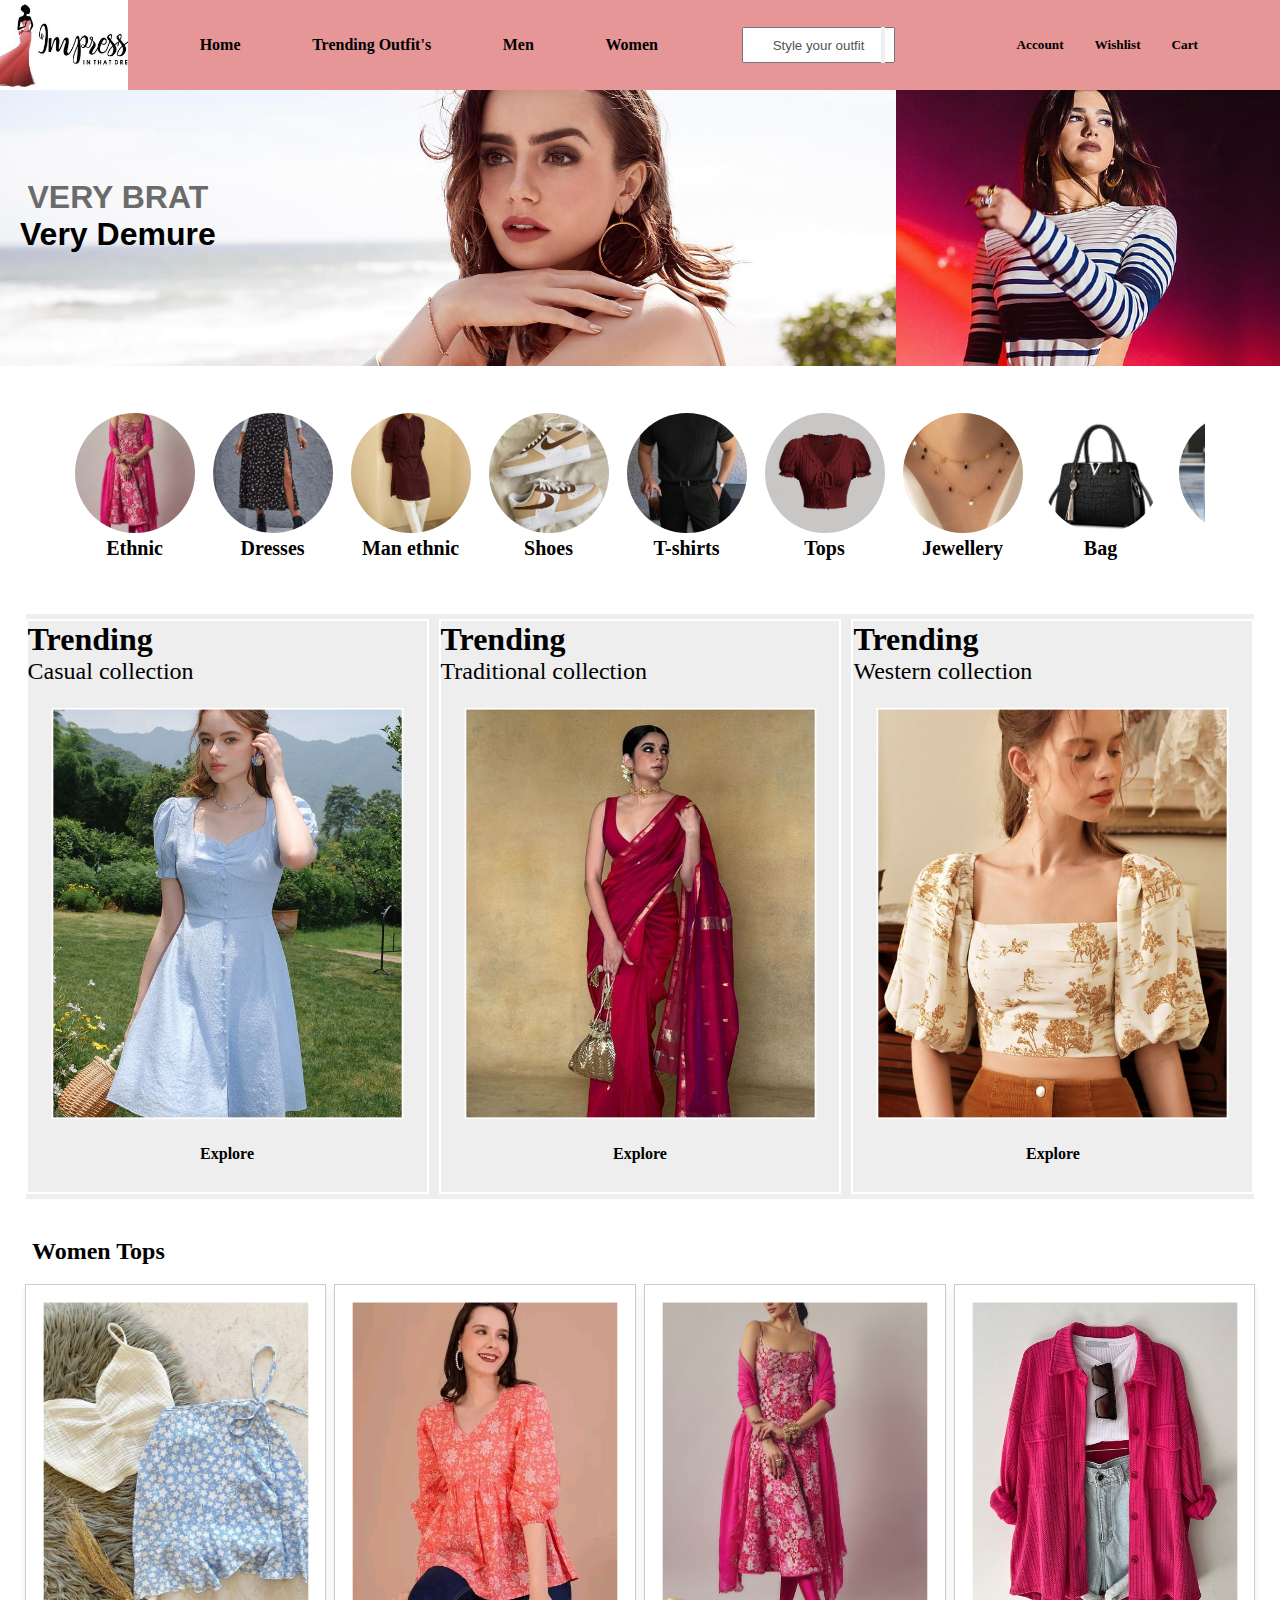
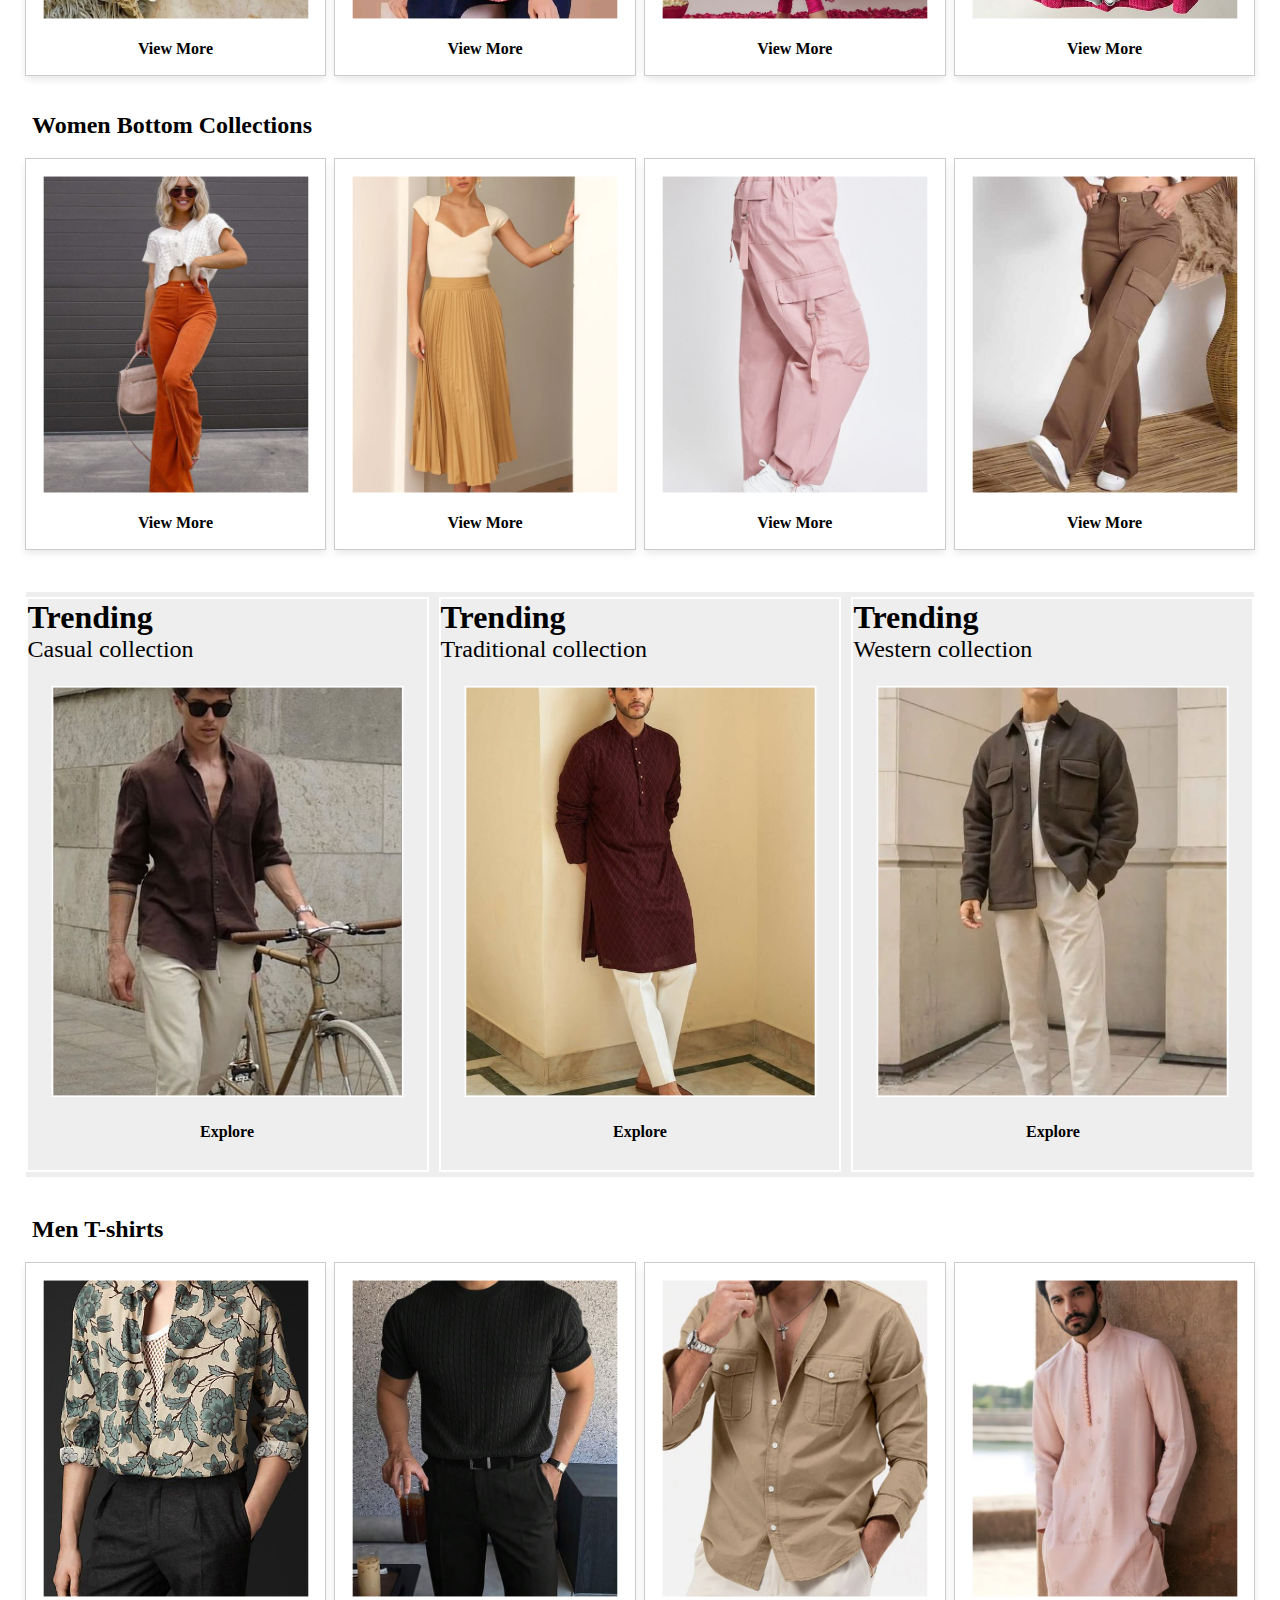
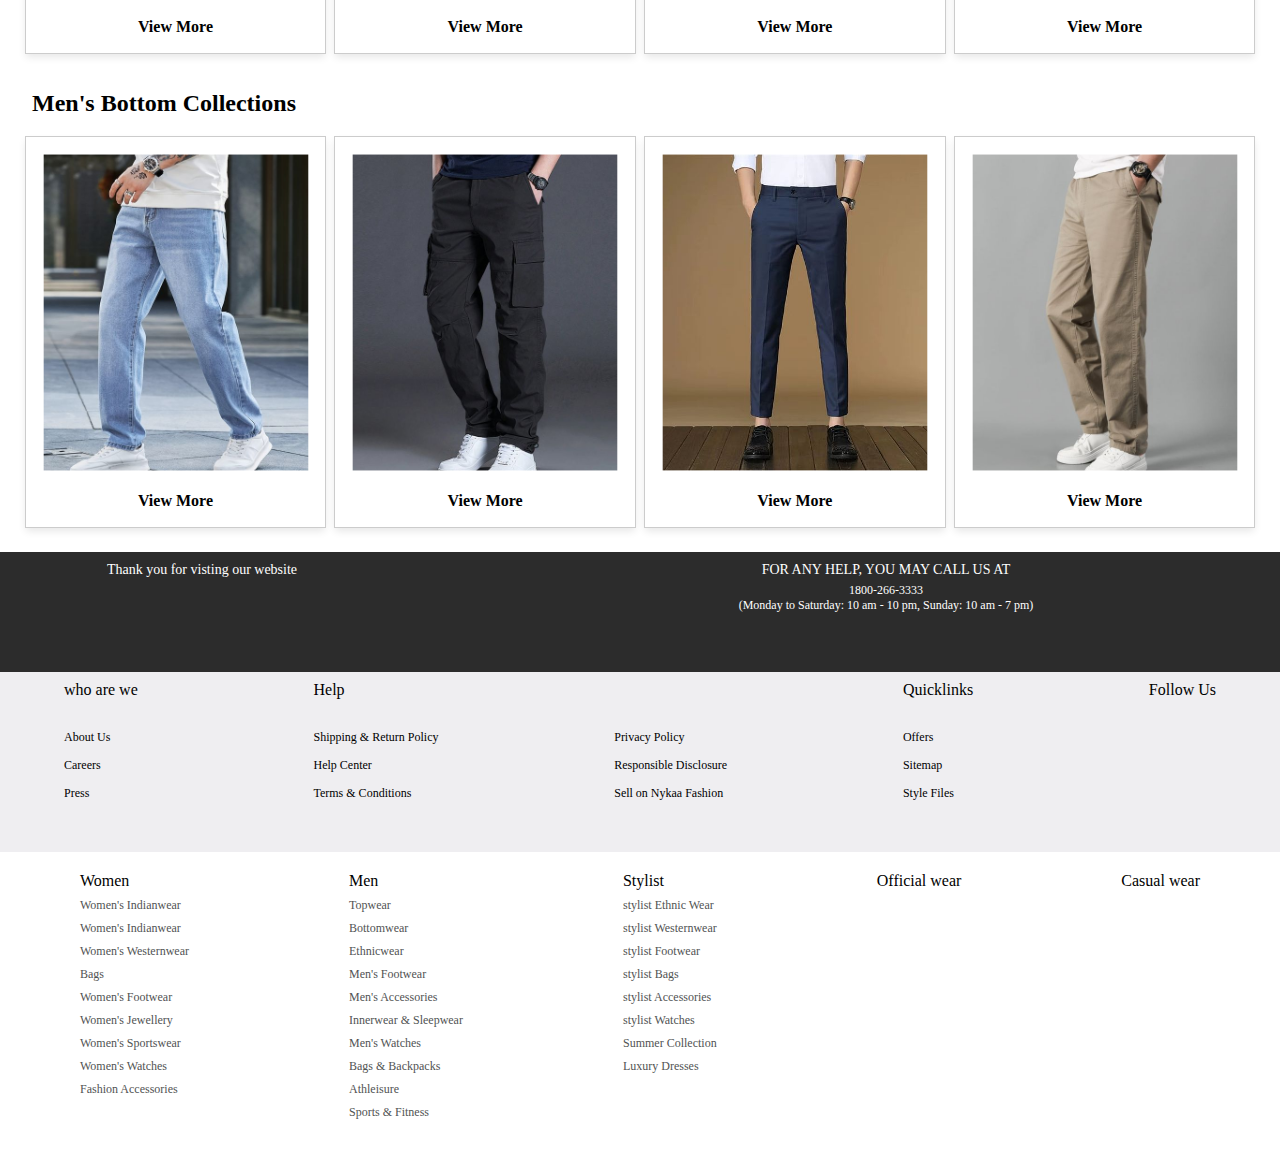
<file: index.html>
<!DOCTYPE html>
<html lang="en">
<head>
    <meta charset="UTF-8">
    <meta name="viewport" content="width=device-width, initial-scale=1.0">
    <link rel="stylesheet" href="https://cdnjs.cloudflare.com/ajax/libs/font-awesome/6.5.1/css/all.min.css" integrity="sha512-DTOQO9RWCH3ppGqcWaEA1BIZOC6xxalwEsw9c2QQeAIftl+Vegovlnee1c9QX4TctnWMn13TZye+giMm8e2LwA==" crossorigin="anonymous" referrerpolicy="no-referrer"/>
    <title>Document</title>
  </body>
    <link rel="stylesheet" href="index.css">
</head>
<body>
  <p id="demo"></p>
    <nav class="nav-bar">
        <div class="logo"><img src="image/oll.jpeg" alt="logo"></div>
        <div class="menu">
           <div class="menu-op"><a href="/styleme/index.html">Home</a></div>
           <div class="menu-op"><a href="/styleme/trending.html">Trending Outfit's</a></div>
           <div class="menu-op"><a href="/styleme/men.html">Men</a></div>
           <div class="menu-op"><a href="/styleme/women.html">Women</a></div>
        </div>
        <div class="right-nav">
            <input type="text" id="search" value="Style your outfit">
            <button class="btn btn-sm"><i class="fa-solid fa-magnifying-glass"></i></button>
          </div>
        <div class="wish">
           <div><a href="/styleme/login.html" > <i class="fa-solid fa-user"></i><h5 id="demo1">Account</h5> </a></div>
           <div><a href="#whislist"> <i class="fa-regular fa-heart"></i><h5 id="demo2">Wishlist</h5> </a></div>
           <div><a href="#addto"><i class="fa-solid fa-cart-plus"></i><h5 id="demo3"> Cart</h5></a></div>
        </div>
    </nav>
    <!--  start of first  imageee section -->
    <div class="big-image">
     <img src="image/wal5.jpg" id="img1">
     <img src="image/wal3.jpg" id="img2">
     <h1>VERY BRAT <br><p>Very Demure</p></h1>
    </div>
    <!--  end of first  imageee section -->
    <div class="bod">
   <div class="circular">
      <div class="circular-container">
        <button id="arrow-left" class="slide-button "><i class="fa-solid fa-chevron-left"></i></button>
        <div class="image-list">
          <div class="try" >
            <a href="#imag">
              <img src="image/tra1.jpg" class="image-item">
              <h6>Ethnic</h6>
            </a>
          </div>
         <div class="try" >
           <a href="#imag">
            <img src="image/bot1.jpg" class="image-item">
            <h6>Dresses</h6>
           </a>
         </div>
         <div class="try" >
           <a href="#imag">
             <img src="image/btr.jpg" class="image-item">
             <h6>Man ethnic</h6>
           </a>
          </div>
         <div class="try" >
            <a href="#imag">
             <img src="image/shoes.jpg" class="image-item">
             <h6>Shoes</h6>
           </a>
         </div>
         <div class="try">
           <a href="#imag">
             <img src="image/bts.jpg" class="image-item">
             <h6>T-shirts</h6>
            </a>
         </div>
         <div class="try">
            <a href="#imag">
              <img src="image/top9.jpg" class="image-item">
              <h6>Tops</h6>
            </a>
          </div>
          <div class="try" >
            <a href="#imag">
              <img src="image/jewellery.jpg" class="image-item">
              <h6>Jewellery</h6>
            </a>
           </div>
           <div class="try">
             <a href="#imag">
              <img src="image/bag.jpg" class="image-item">
              <h6>Bag</h6>
             </a>
            </div>
            <div class="try">
              <a href="#imag">
                <img src="image/bp4.jpg" class="image-item">
                <h6>Gen's</h6>
               </a>
            </div>
            <div class="try">
              <a href="#imag">
                <img src="image/watch.jpg" class="image-item">
                <h6>Watch</h6>
              </a>
            </div>
            <div class="try" >
              <a href="#imag">
                <img src="image/footwear.jpg" class="image-item">
                <h6>Footwear</h6>
              </a>
          </div>
          <div class="try">
            <a href="#imag">
              <img src="image/eth3.jpg" class="image-item">
              <h6>women</h6>
             </a>
         </div>
       </div>
       <button id="arrow-right" class="slide-button "><i class="fa-solid fa-chevron-right"></i></button>  
     </div>
   </div>
  </div> 
   <!--end of circle slider  -->

     <!--  start of threee boxx  of women -->
   <div class="womenbody">
   <div class="women-container">
    <div class="women-collection ">
      <a href="#imag">
        <h1> Trending</h1>
          <h2>Casual collection</h2>
        <img src="image/lol3.jpg" class="women-image">
        <h4>Explore <i class="fa-solid fa-arrow-right"></i></h4>
        </a>
    </div>
    <div class="women-collection">
      <a href="#imag">
        <h1> Trending</h1>
          <h2>Traditional collection</h2>
        <img src="image/saree1.jpg" class="women-image">
        <h4> Explore<i class="fa-solid fa-arrow-right"></i></h4>
        </a>
    </div>
    <div class="women-collection">
      <a href="#imag">
        <h1> Trending</h1>
          <h2>Western collection</h2>
        <img src="image/top7.jpg" class="women-image">
        <h4>Explore <i class="fa-solid fa-arrow-right"></i></h4>
        </a>
    </div>
   </div>
  </div>
 <!-- end of threee boxx women --> 

 <!-- women top collection -->
  <div class="top">
 <h2>Women Tops</h2>
 <div class="womenbodylast">
  <div class="women-containerlast">
   <div class="women-collectionlast ">
     <a href="#imagl">
       <img src="image/top2.jpg" class="women-imagel">
       <h4>View More <i class="fa-solid fa-arrow-right"></i></h4>
       </a>
   </div>
   <div class="women-collectionlast">
     <a href="#imagl">
       <img src="image/top1.jpg" class="women-imagel">
       <h4> View More <i class="fa-solid fa-arrow-right"></i></h4>
       </a>
   </div>
   <div class="women-collectionlast">
     <a href="#imagl">
       <img src="image/tra1.jpg" class="women-imagel">
       <h4>View More <i class="fa-solid fa-arrow-right"></i></h4>
       </a>
   </div>
   <div class="women-collectionlast">
    <a href="#imagl">
      <img src="image/top8.jpg" class="women-imagel">
      <h4>View More <i class="fa-solid fa-arrow-right"></i></h4>
      </a>
  </div>
  </div>
 </div>
</div> 
<!-- women top collection end -->

<!-- women bottom collection start-->
<div class="top">
  <h2>Women Bottom Collections</h2>
  <div class="womenbodylast">
   <div class="women-containerlast">
    <div class="women-collectionlast ">
      <a href="#imagl">
        <img src="image/bot4.jpg" class="women-imagel">
        <h4>View More <i class="fa-solid fa-arrow-right"></i></h4>
        </a>
    </div>
    <div class="women-collectionlast">
      <a href="#imagl">
        <img src="image/bot2.jpg" class="women-imagel">
        <h4> View More <i class="fa-solid fa-arrow-right"></i></h4>
        </a>
    </div>
    <div class="women-collectionlast">
      <a href="#imagl">
        <img src="image/bot.jpg" class="women-imagel">
        <h4>View More <i class="fa-solid fa-arrow-right"></i></h4>
        </a>
    </div>
    <div class="women-collectionlast">
     <a href="#imagl">
       <img src="image/bot3.jpg" class="women-imagel">
       <h4>View More <i class="fa-solid fa-arrow-right"></i></h4>
       </a>
   </div>
   </div>
  </div>
 </div> 

 <!-- women bottom collection end-->

   <!--  start of threee boxx  of Men -->
   <div class="womenbody">
    <div class="women-container">
     <div class="women-collection ">
       <a href="#imag">
         <h1> Trending</h1>
           <h2>Casual collection</h2>
         <img src="image/bcas.jpg" class="women-image">
         <h4>Explore <i class="fa-solid fa-arrow-right"></i></h4>
         </a>
     </div>
     <div class="women-collection">
       <a href="#imag">
         <h1> Trending</h1>
           <h2>Traditional collection</h2>
         <img src="image/btr.jpg" class="women-image">
         <h4> Explore<i class="fa-solid fa-arrow-right"></i></h4>
         </a>
     </div>
     <div class="women-collection">
       <a href="#imag">
         <h1> Trending</h1>
           <h2>Western collection</h2>
         <img src="image/bcas1.jpg" class="women-image">
         <h4>Explore <i class="fa-solid fa-arrow-right"></i></h4>
         </a>
     </div>
    </div>
   </div>
  <!-- end of threee boxx Men --> 
  
  <!-- Men top collection -->
  <div class="top">
    <h2>Men T-shirts</h2>
    <div class="menbodylast">
     <div class="men-containerlast" id="pop">
      <div class="men-collectionlast ">
        <a href="#imagl" onclick="toggle()">
          <img src="image/bsh.jpg" class="men-imagel">
          <h4>View More <i class="fa-solid fa-arrow-right"></i></h4>
          </a>
          
      </div>
      <div class="men-collectionlast">
        <a href="#imagl">
          <img src="image/bts.jpg" class="men-imagel">
          <h4> View More <i class="fa-solid fa-arrow-right"></i></h4>
          </a>
      </div>
      <div class="men-collectionlast">
        <a href="#imagl">
          <img src="image/bsh1.jpg" class="men-imagel">
          <h4>View More <i class="fa-solid fa-arrow-right"></i></h4>
          </a>
      </div>
      <div class="men-collectionlast">
       <a href="#imagl">
         <img src="image/btr1.jpg" class="men-imagel">
         <h4>View More <i class="fa-solid fa-arrow-right"></i></h4>
         </a>
     </div>
     </div>
    </div>
   </div> 
   <!-- Men top collection end -->
   
   <!-- Men bottom collection start-->
   <div class="top">
     <h2>Men's Bottom Collections</h2>
     <div class="menbodylast">
      <div class="men-containerlast">
       <div class="men-collectionlast ">
         <a href="#imagl">
           <img src="image/bp4.jpg" class="men-imagel">
           <h4>View More <i class="fa-solid fa-arrow-right"></i></h4>
           </a>
       </div>
       <div class="men-collectionlast">
         <a href="#imagl">
           <img src="image/bp3.jpg" class="men-imagel">
           <h4> View More <i class="fa-solid fa-arrow-right"></i></h4>
           </a>
       </div>
       <div class="men-collectionlast">
         <a href="#imagl">
           <img src="image/bp.jpg" class="men-imagel">
           <h4>View More <i class="fa-solid fa-arrow-right"></i></h4>
           </a>
       </div>
       <div class="men-collectionlast">
        <a href="#imagl">
          <img src="image/bp1.jpg" class="men-imagel">
          <h4>View More <i class="fa-solid fa-arrow-right"></i></h4>
          </a>
      </div>
      </div>
     </div>
    </div> 
   
    <!-- Men bottom collection end-->
   
    <!-- start of footer -->
   <footer class="footer">
    <div class="tha">
        <div class="than" style="font-size: 14px;font-weight: 200;">Thank you for visting our website</div>
        <div class="num">
            <p style="font-weight:200;font-size: 14px;">FOR ANY HELP, YOU MAY CALL US AT</p>
            <p style="font-size: 12px; margin-top: 5px;">1800-266-3333 <br>
                (Monday to Saturday: 10 am - 10 pm, Sunday: 10 am - 7 pm)</p>
            </div>
    </div>
    <div class="emai">
        <div class="follow">
          <div>
            <p class="headd"><a href="">who are we</a></p>
            <br>
            <p class="pp"><a href="">About Us</a></p>
            <p class="pp"><a href="">Careers</a></p>
            <p class="pp"><a href=""> Press</a></p>
        </div>
          <div>
            <p class="headd"><a href="">Help</a></p>
            <br>
           <p class="pp"><a href="">Shipping & Return Policy</a></p>
           <p class="pp"><a href="">Help Center</a></p>
           <p class="pp"><a href="">Terms & Conditions</a></p>
        </div>
          <div>
            <p class="headd"></p>
            <br><br>
            <p class="pp"><a href="">Privacy Policy</a></p>
           <p class="pp"><a href="">Responsible Disclosure</a></p>
           <p class="pp"><a href="">Sell on Nykaa Fashion</a></p>
           </div>
          <div>
           <p class="headd"><a href="">Quicklinks</a></p>
            <br>
           <p class="pp"> <a href="">Offers</a></p>
           <p class="pp"><a href="">Sitemap</a></p>
           <p class="pp"><a href="">Style Files</a></p>

           </div>
          <div>
            <p class="headd"><a href="">Follow Us</a></p><br>
            <p><a href="#instagram"><i class="fa-brands fa-instagram"></i></a>
              <a href="facebook"><i class="fa-brands fa-facebook"></i></a>
            </p>
          </div>
        </div>
    </div>
    <div class="last">
      <div class="last-head">Women
        <p><a href="">Women's Indianwear</a> </p>
        <p><a href="">Women's Indianwear</a></p>
        <p><a href="">Women's Westernwear</a></p>
        <p><a href="">Bags</a></p>
        <p><a href="">Women's Footwear</a></p>
        <p><a href="">Women's Jewellery</a></p>
        <p><a href="">Women's Sportswear</a></p>
        <p><a href="">Women's Watches</a></p>
        <p><a href="">Fashion Accessories</a></p>
      </div>
      <div class="last-head">Men
       <p><a href="">Topwear </a></p>
        <p><a href="">Bottomwear</a></p> 
        <p><a href="">Ethnicwear</a></p>
        <p><a href="">Men's Footwear</a></p>
        <p><a href="">Men's Accessories</a></p>
        <p><a href="">Innerwear & Sleepwear</a></p>
        <p><a href="">Men's Watches</a></p>
        <p><a href="">Bags & Backpacks</a></p>
        <p><a href="">Athleisure</a></p>
        <p><a href="">Sports & Fitness</a></p>
      </div>
      <div class="last-head">Stylist
        <p><a href="">stylist Ethnic Wear</a></p>
        <p><a href="">stylist Westernwear</a></p>
        <p><a href="">stylist Footwear</a></p>
        <p><a href="">stylist Bags</a></p>
        <p><a href="">stylist Accessories</a></p>
        <p><a href="">stylist Watches</a></p>
        <p><a href="">Summer Collection</a></p>
        <p><a href="">Luxury Dresses</a></p>
      </div>
      <div class="last-head">Official wear
        <p><a href=""></a></p>
        <p><a href=""></a></p>
        <p><a href=""></a></p>
        <p><a href=""></a></p>
        <p><a href=""></a></p>

      </div>
      <div class="last-head">Casual wear
        <p><a href=""></a></p>
        <p><a href=""></a></p>
        <p><a href=""></a></p>
        <p><a href=""></a></p>
        <p><a href=""></a></p>
        <p><a href=""></a></p>
      </div>
    </div>
   </footer>
<script src="index.js"></script>
</body>
</html>
</file>
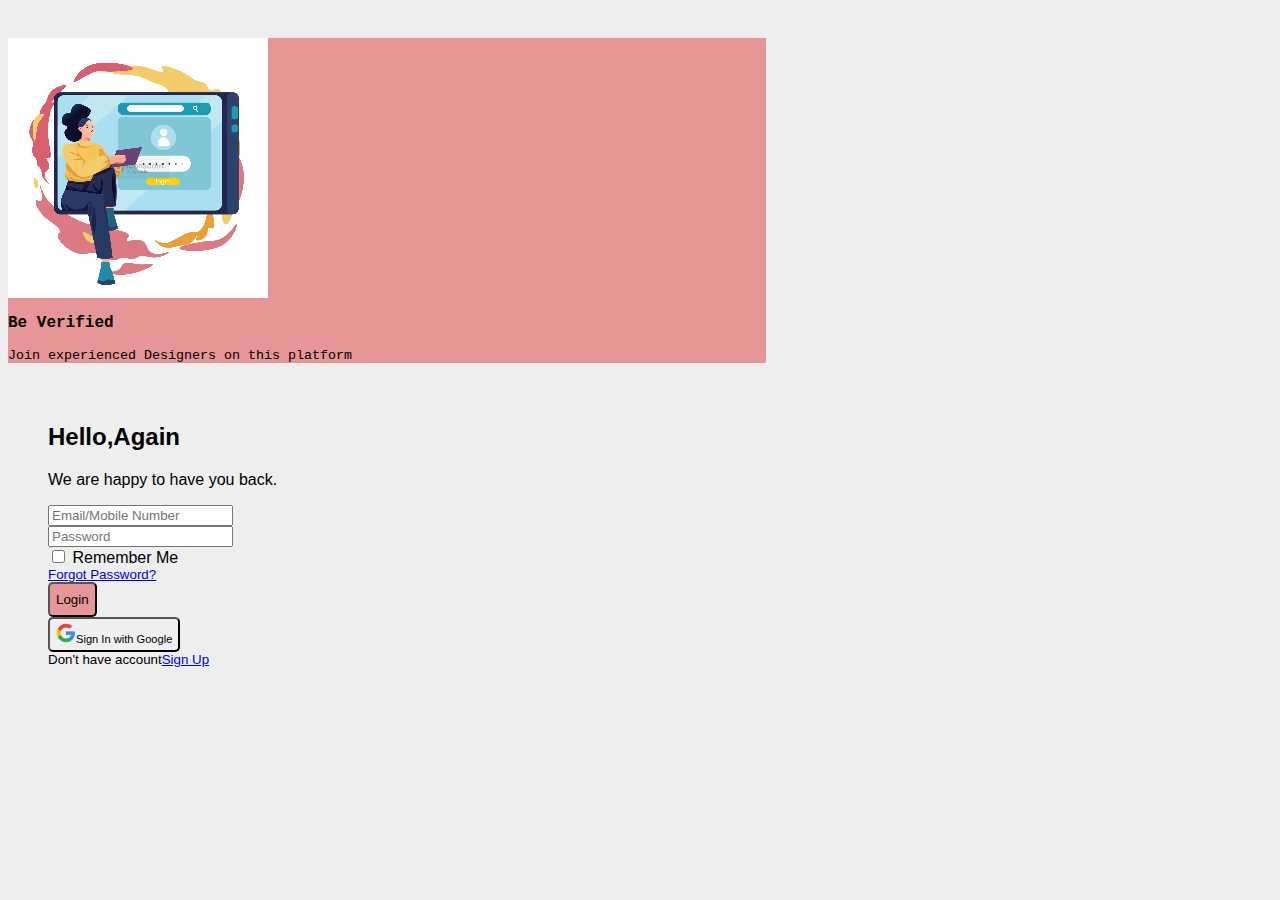
<file: login.html>
<html>

<head>
    <link href="https://cdn.jsdelivr.net/npm/bootstrap@5.0.2/dist/css/bootstrap.min.css" rel="stylesheet"
        integrity="sha384-EVSTQN3/azprG1Anm3QDgpJLIm9Nao0Yz1ztcQTwFspd3yD65VohhpuuCOmLASjC" crossorigin="anonymous">

    <style>
        body {
            font-family: 'poppins', sans-serif;
            background-color: #eee;
        }

        .box-aera {
            width: 930px;
        }

        .right-box {
            padding: 40px 30px 40px 40px;
        }

        .placeholder {
            font-size: 16px;
        }

        @media only screen and (max-width: 815px) {
            .box-area {
                margin: 0 10px;
            }

            .left-box {
                height: 100px;
                overflow: hidden;
            }

            .right-box {
                padding: 20px;
            }
        }
    </style>
</head>

<body>
    <div class="container d-flex justify-content-center align-items-center" style="width: 60%;margin-top: 3%;">

        <div class="row boredr  p-3 bg-white shadow box-area">

            <div class="col-md-6  d-flex justify-content-center align-items-center flex-column
            left-box" style="background-color:rgb(230, 150, 150);">

                <div class="image mb-3">
                    <video width="260px" loop muted autoplay="autoplay">
                        <source src="image/login.mp4">
                    </video>
                </div>

                <p class="text-white fs-4" style="font-family: 'Courier New', Courier, monospace; font-weight: 600;">Be
                    Verified</p>
                <small class="text-white text-wrap text-center"
                    style="width: 17rem;font-family: 'Courier New', Courier, monospace;">Join experienced Designers on
                    this platform</small>
            </div>
            <div class="col-md-6 right-box">
                <div class="row align-items-center">
                    <div class="header-text-mb-4">
                        <h2>Hello,Again</h2>
                        <p>We are happy to have you back.</p>
                    </div>
                    <div class="input-group mb-3">
                        <input type="text" class="form-control form-control-lg bg-light fs-6"
                            placeholder="Email/Mobile Number">
                    </div>
                    <div class="input-group mb-1">
                        <input type="password" class="form-control form-control-lg bg-light fs-6"
                            placeholder="Password">
                    </div>
                    <div class="input-group mb-5 d-flex justify-content-between">
                        <div class="form-check">
                            <input type="checkbox" class="form-check-input" id="formCheck">
                            <label for="formCheck" class="form-check-label text-secondary">Remember Me</label>
                        </div>
                        <div class="forgot">
                            <small><a href="#">Forgot Password?</a></small>
                        </div>
                    </div>

                </div>
                <div class="input-group mb-3">
                    <button class="btn-btn-lg btn w-100 fs-6"
                        style="border-radius: 5px;height: 35px;background-color: rgb(230, 150, 150);">
                        Login
                    </button>
                </div>
                <div class="input-group mb-3">
                    <button class="btn-btn-lg btn-light w-100 fs-6" style="border-radius: 5px;height: 35px;">
                        <img src="image/googel.png" style="width: 20px;" class="me-2"><small>Sign In with Google</small>
                    </button>
                </div>
                <div class="row">
                    <small>Don't have account<a href="#">Sign Up</a></small>
                </div>
            </div>
        </div>
    </div>
    </div>
    </div>

     
</body>

</html>
</file>
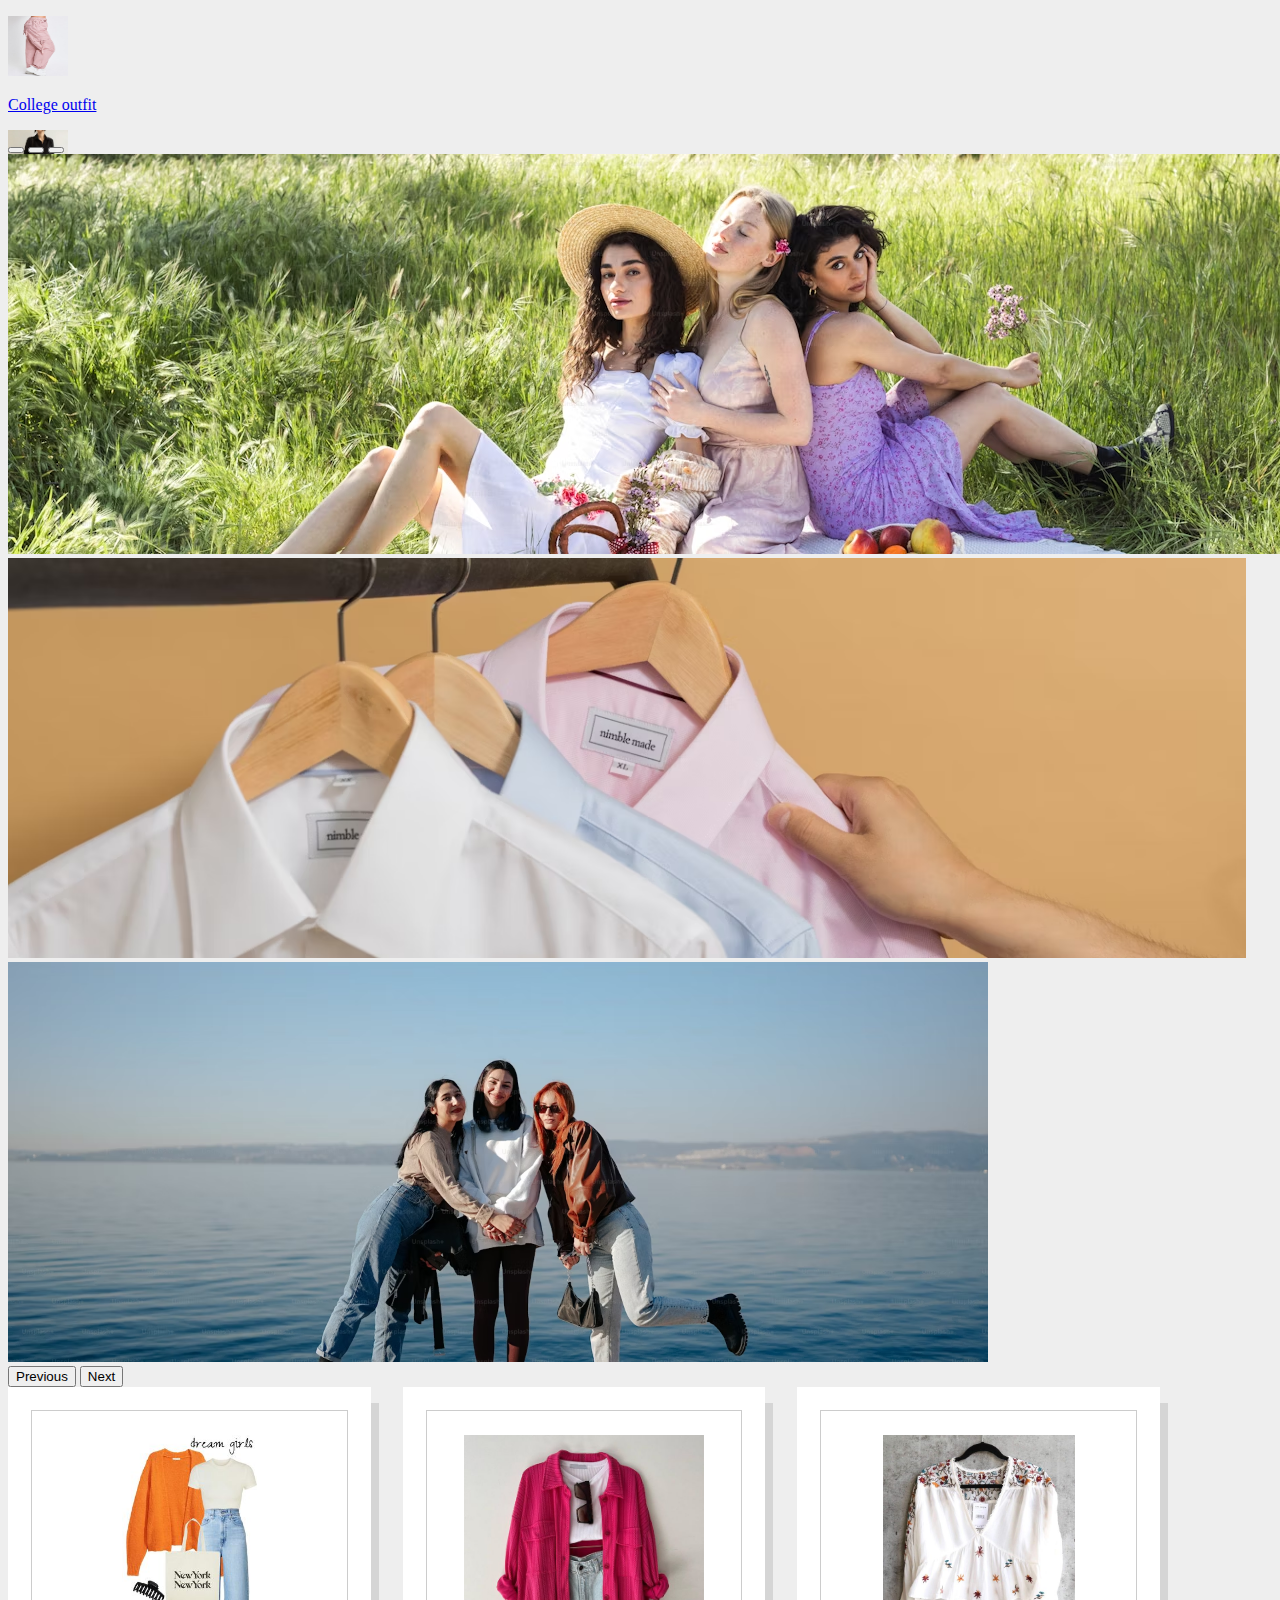
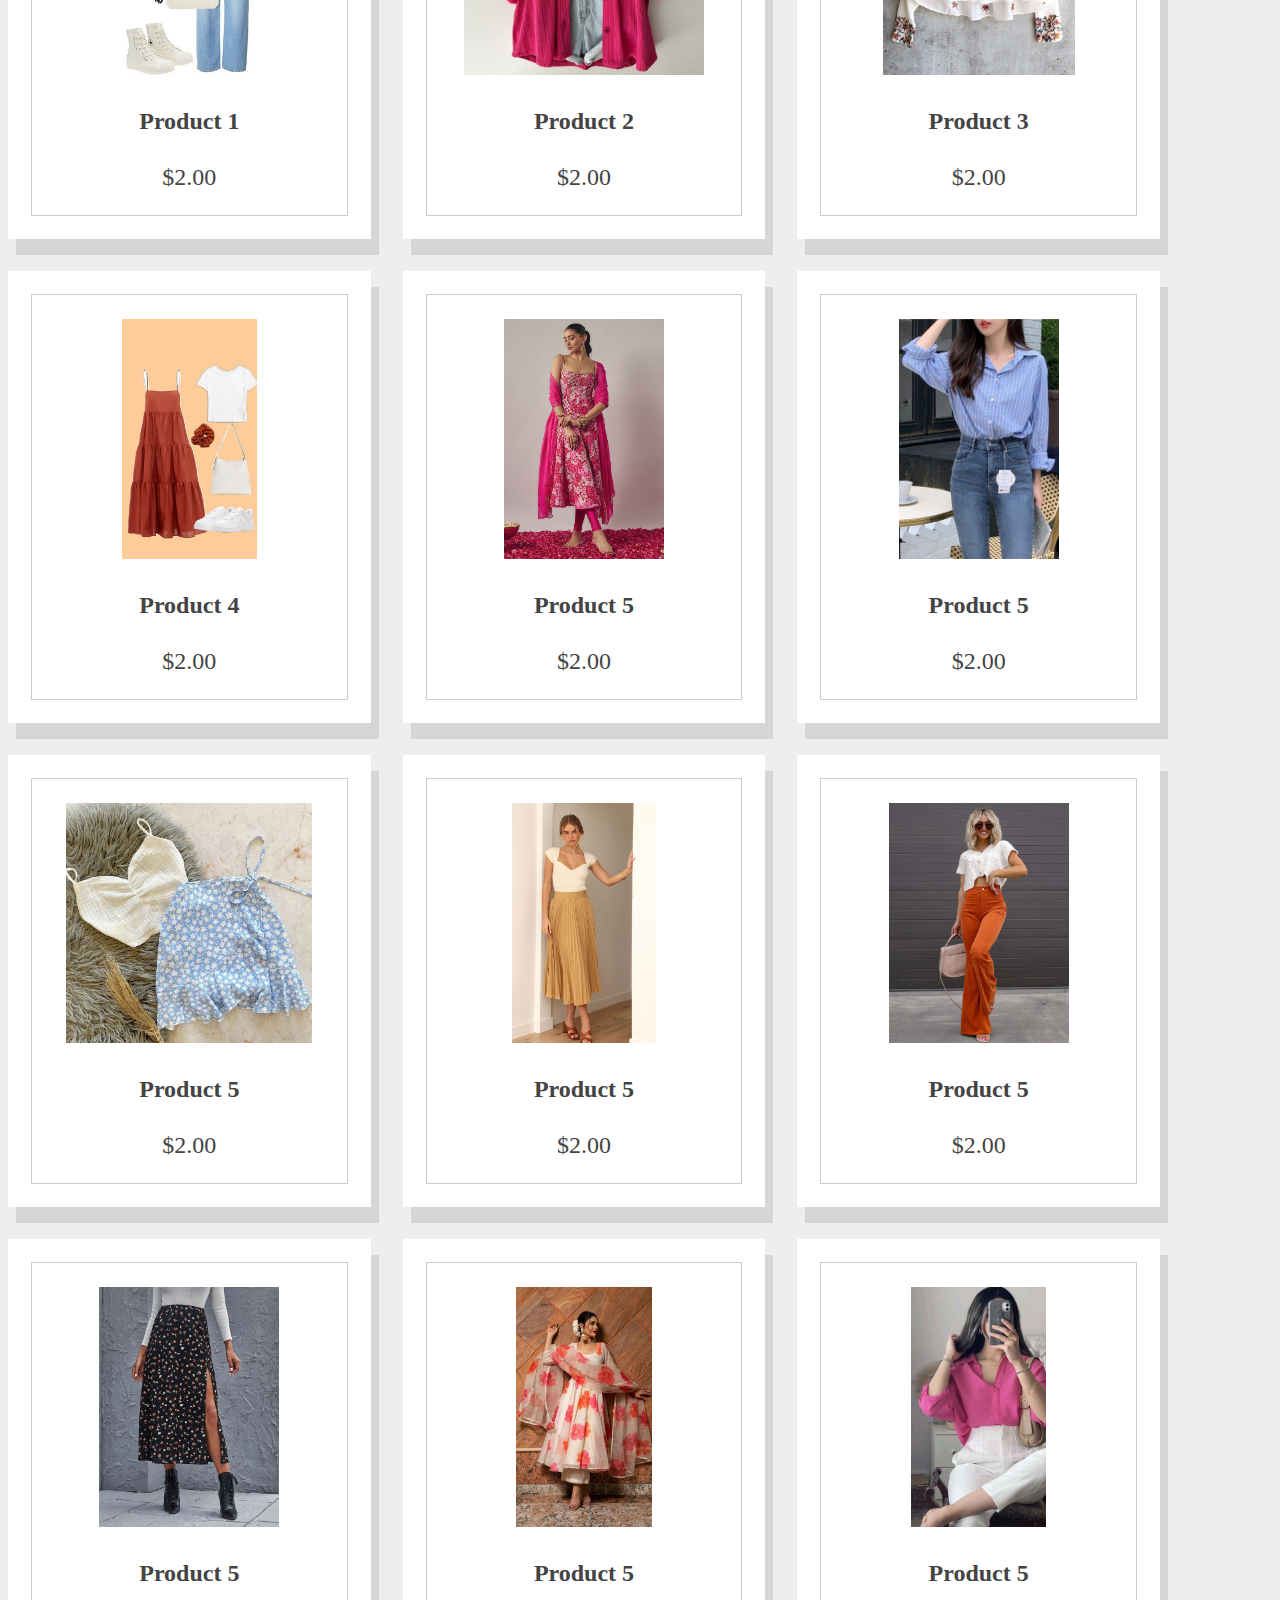
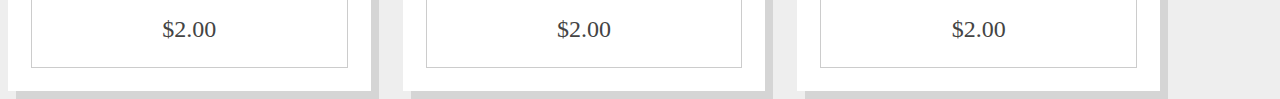
<file: trending.html>
<!doctype html>
<html lang="en">

<head>
    <!-- Required meta tags -->
    <meta charset="utf-8">
    <meta name="viewport" content="width=device-width, initial-scale=1">

    <!-- Bootstrap CSS -->
    <link href="https://cdn.jsdelivr.net/npm/bootstrap@5.0.2/dist/css/bootstrap.min.css" rel="stylesheet"
        integrity="sha384-EVSTQN3/azprG1Anm3QDgpJLIm9Nao0Yz1ztcQTwFspd3yD65VohhpuuCOmLASjC" crossorigin="anonymous">
    <!-- i -->
    <link rel="stylesheet" href="https://cdnjs.cloudflare.com/ajax/libs/font-awesome/6.6.0/css/all.min.css"
        integrity="sha512-Kc323vGBEqzTmouAECnVceyQqyqdsSiqLQISBL29aUW4U/M7pSPA/gEUZQqv1cwx4OnYxTxve5UMg5GT6L4JJg=="
        crossorigin="anonymous" referrerpolicy="no-referrer" />

    <title>Hello, world!</title>
    <style>
        .product-container {
            width: 90vw;
        }

        .product {
            display: grid;
            grid-template-columns: repeat(auto-fit, minmax(22rem, 1fr));
            gap: 2rem;
        }

        .products {
            text-align: center;
            padding: 3rem 2rem;
            background: #fff;
            box-shadow: 0.5rem 1rem rgba(0, 0, 0, 0.1);
            outline: 0.1rem solid #ccc;
            outline-offset: -1.5rem;
            cursor: pointer;
        }

        .products:hover {
            outline: 0.1rem solid #222;
            outline-offset: 0;
        }

        .products img {
            height: 15rem;
            width: auto;
            transition: transform 0.2s;
        }

        .products:hover img {
            transform: scale(0.9);
        }

        .products h3 {
            padding: 5px;
            font-size: 1.5rem;
            color: #444;
        }

        .products:hover h3 {
            color: green;
        }

        .products .price {
            font-size: 1.5rem;
            color: #444;
        }

        .product-preview {
            position: fixed;
            top: 0;
            left: 0;
            min-height: 100vh;
            width: 100%;
            background-color: rgba(0, 0, 0, .8);
            display: none;
            align-items: center;
            justify-content: center;
        }

        .preview {
            display: none;
            padding: 1rem;
            text-align: center;
            background-color: #fff;
            position: relative;
            margin: 2rem;
            height: 500px;
            width: 300px;
        }

        .preview.active {
            display: inline-block;
        }

        .preview img {
            height: 180px;
            width: 200px;
        }

        .preview .fa-times {
            position: absolute;
            top: 1rem;
            right: 1.5rem;
            cursor: pointer;
            color: #444;
            font-size: 2rem;
        }

        .preview .fa-times:hover {
            transform: rotate(90deg);
        }

        .preview h3 {
            color: #444;
            padding: 1rem;
            font-size: 1.5rem;
        }

        .starts {
            font-size: 1.4rem;
        }

        .starts i {
            color: #999;
        }

        .starts span {
            color: #999;
        }

        .preview p {
            line-height: 1;
            padding: 1rem 0;
            font-size: 1.2rem;
            color: #999;
        }

        .preview .price {
            font-size: 1.4rem;
            color: #27ae60;
        }

        .buttons {
            display: flex;
            gap: 1.5rem;
            /* flex-wrap: wrap; */
            margin-top: 1rem;
            flex-direction: row;
        }

        .buttons a {
            flex: 1 1 9rem;
            padding: 5px;
            font-size: 1.3rem;
            color: #444;
            text-decoration: none;
            border: 1.4px solid #444;
        }

        .buttons a.cart:hover {
            background-color: #111;
        }

        .buttons a.buy:hover {
            background-color: #444;
            color: #fff;
        }

        #demo {
            display: none;
        }
   

        @media (max-width:991px) {
            html {
                font-size: 55%;
            }
        }

        @media (max-width:820px) {
            .preview img {
                height: 220px;
                width: 200px;
            }
            .preview{
                height: 400px;
            }
        }

        @media(max-width:450px) {
            html {
                font-size: 50%;
            }
        }
body{
    background-color: #eee;
}


      
    </style>
</head>

<body>
    <!-- navbar -->
    <!-- Just an image -->
    <nav class="navbar navbar-light bg-light d-flex justify-content-around align-items-centre gap-1rem" style="height: 120px;">
        <a class="navbar-brand " href="/styleme/index.html">
            <p class="navbar-text"><i class="fa-solid fa-house"></i></p>
        </a>
        <a class="navbar-brand " href="#">
            <img class="rounded-circle" src="image/bot.jpg" width="60" height="60" alt="">
            <p class="navbar-text">College outfit</p>
        </a>
        <a class="navbar-brand" href="#">
            <img class="rounded-circle" src="image/shw4.jpg" width="60" height="60" alt="">
            <p class="navbar-text">Office wear</p>
        </a>
        <a class="navbar-brand" href="#">
            <img class="rounded-circle" src="image/lol4.jpg" width="60" height="60" alt="">
            <p class="navbar-text">Special day's outfit</p>
        </a>
        <a class="navbar-brand " href="#">
            <img class="rounded-circle" src="image/saree2.jpg" width="60" height="60" alt="">
            <p class="navbar-text">Function wear</p>
        </a>
       
    </nav>
    <!-- coursel -->
    <div id="carouselExampleIndicators" class="carousel slide" data-bs-ride="carousel">
        <div class="carousel-indicators">
            <button type="button" data-bs-target="#carouselExampleIndicators" data-bs-slide-to="0" class="active"
                aria-current="true" aria-label="Slide 1"></button>
            <button type="button" data-bs-target="#carouselExampleIndicators" data-bs-slide-to="1"
                aria-label="Slide 2"></button>
            <button type="button" data-bs-target="#carouselExampleIndicators" data-bs-slide-to="2"
                aria-label="Slide 3"></button>
        </div>
        <div class="carousel-inner">
            <div class="carousel-item active">
                <img src="image/walt1.avif" class="d-block w-100 object-fit-fill " height="400px" alt="...">
            </div>
            <div class="carousel-item">
                <img src="image/walt2.avif" class="d-block w-100 object-fit-cover" height="400px" alt="...">
            </div>
            <div class="carousel-item">
                <img src="image/walt3.avif" class="d-block w-100 object-fit-contain " height="400px" alt="...">
            </div>
        </div>
        <button class="carousel-control-prev" type="button" data-bs-target="#carouselExampleIndicators"
            data-bs-slide="prev">
            <span class="carousel-control-prev-icon" aria-hidden="true"></span>
            <span class="visually-hidden">Previous</span>
        </button>
        <button class="carousel-control-next" type="button" data-bs-target="#carouselExampleIndicators"
            data-bs-slide="next">
            <span class="carousel-control-next-icon" aria-hidden="true"></span>
            <span class="visually-hidden">Next</span>
        </button>
    </div>
    <div class="product-container ms-5">
        <div class="product">
            <div class="products" data-name="p-1">
                <img src="image/cas.jpg" alt="Product Image">
                <h3>Product 1</h3>
                <div class="price">$2.00</div>
            </div>
            <div class="products" data-name="p-2">
                <img src="image/top8.jpg" alt="Product Image">
                <h3>Product 2</h3>
                <div class="price">$2.00</div>
            </div>
            <div class="products" data-name="p-3">
                <img src="image/top5.jpg" alt="Product Image">
                <h3>Product 3</h3>
                <div class="price">$2.00</div>
            </div>
            <div class="products" data-name="p-4">
                <img src="image/cas2.jpg" alt="Product Image">
                <h3>Product 4</h3>
                <div class="price">$2.00</div>
            </div>
            <div class="products" data-name="p-5">
                <img src="image/tra1.jpg" alt="Product Image">
                <h3>Product 5</h3>
                <div class="price">$2.00</div>
            </div>
            <div class="products" data-name="p-6">
                <img src="image/shw1.jpg" alt="Product Image">
                <h3>Product 5</h3>
                <div class="price">$2.00</div>
            </div>
            <div class="products" data-name="p-7">
                <img src="image/top2.jpg" alt="Product Image">
                <h3>Product 5</h3>
                <div class="price">$2.00</div>
            </div>
            <div class="products" data-name="p-8">
                <img src="image/bot2.jpg" alt="Product Image">
                <h3>Product 5</h3>
                <div class="price">$2.00</div>
            </div>
            <div class="products" data-name="p-9">
                <img src="image/bot4.jpg" alt="Product Image">
                <h3>Product 5</h3>
                <div class="price">$2.00</div>
            </div>
            <div class="products" data-name="p-10">
                <img src="image/bot1.jpg" alt="Product Image">
                <h3>Product 5</h3>
                <div class="price">$2.00</div>
            </div>
            <div class="products" data-name="p-11">
                <img src="image/tra2.jpg" alt="Product Image">
                <h3>Product 5</h3>
                <div class="price">$2.00</div>
            </div>
            <div class="products" data-name="p-12">
                <img src="image/shw2.jpg" alt="Product Image">
                <h3>Product 5</h3>
                <div class="price">$2.00</div>
            </div>
        </div>
    </div>
    <!-- product preview -->
    <div class="product-preview active">
        <div class="preview" data-target="p-1">
            <i class="fas fa-times"></i>
            <img src="image/cas.jpg" alt="Product Image">
            <h3>Product 1</h3>
            <div class="starts">
                <i class="fas fa-star"></i>
                <i class="fas fa-star"></i>
                <i class="fas fa-star"></i>
                <i class="fas fa-star"></i>
                <i class="fas fa-star-half-alt"></i>
                <span>(250)</span>
            </div>
            <p>loren ipsum dolor sit amet consectetur adipisicing elit.Consequatur,dolorem</p>
            <div class="price">$2.00</div>
            <div class="buttons">
                <a href="#" class="buy">buy now</a>
                <a href="#" class="cart">add to cart</a>
            </div>
        </div>
        <div class="preview" data-target="p-2">
            <i class="fas fa-times"></i>
            <img src="image/top8.jpg" alt="Product Image">
            <h3>Product 1</h3>
            <div class="starts">
                <i class="fas fa-star"></i>
                <i class="fas fa-star"></i>
                <i class="fas fa-star"></i>
                <i class="fas fa-star"></i>
                <i class="fas fa-star-half-alt"></i>
                <span>(250)</span>
            </div>
            <p>loren ipsum dolor sit amet consectetur adipisicing elit.Consequatur,dolorem</p>
            <div class="price">$2.00</div>
            <div class="buttons">
                <a href="#" class="buy">buy now</a>
                <a href="#" class="cart">add to cart</a>
            </div>
        </div>
        <div class="preview" data-target="p-3">
            <i class="fas fa-times"></i>
            <img src="image/top5.jpg" alt="Product Image">
            <h3>Product 1</h3>
            <div class="starts">
                <i class="fas fa-star"></i>
                <i class="fas fa-star"></i>
                <i class="fas fa-star"></i>
                <i class="fas fa-star"></i>
                <i class="fas fa-star-half-alt"></i>
                <span>(250)</span>
            </div>
            <p>loren ipsum dolor sit amet consectetur adipisicing elit.Consequatur,dolorem</p>
            <div class="price">$2.00</div>
            <div class="buttons">
                <a href="#" class="buy">buy now</a>
                <a href="#" class="cart">add to cart</a>
            </div>
        </div>
        <div class="preview" data-target="p-4">
            <i class="fas fa-times"></i>
            <img src="image/cas2.jpg" alt="Product Image">
            <h3>Product 1</h3>
            <div class="starts">
                <i class="fas fa-star"></i>
                <i class="fas fa-star"></i>
                <i class="fas fa-star"></i>
                <i class="fas fa-star"></i>
                <i class="fas fa-star-half-alt"></i>
                <span>(250)</span>
            </div>
            <p>loren ipsum dolor sit amet consectetur adipisicing elit.Consequatur,dolorem</p>
            <div class="price">$2.00</div>
            <div class="buttons">
                <a href="#" class="buy">buy now</a>
                <a href="#" class="cart">add to cart</a>
            </div>
        </div>
        <div class="preview" data-target="p-5">
            <i class="fas fa-times"></i>
            <img src="image/tra1.jpg" alt="Product Image">
            <h3>Product 1</h3>
            <div class="starts">
                <i class="fas fa-star"></i>
                <i class="fas fa-star"></i>
                <i class="fas fa-star"></i>
                <i class="fas fa-star"></i>
                <i class="fas fa-star-half-alt"></i>
                <span>(250)</span>
            </div>
            <p>loren ipsum dolor sit amet consectetur adipisicing elit.Consequatur,dolorem</p>
            <div class="price">$2.00</div>
            <div class="buttons">
                <a href="#" class="buy">buy now</a>
                <a href="#" class="cart">add to cart</a>
            </div>
        </div>

        <div class="preview" data-target="p-6">
            <i class="fas fa-times"></i>
            <img src="image/shw1.jpg" alt="Product Image">
            <h3>Product 1</h3>
            <div class="starts">
                <i class="fas fa-star"></i>
                <i class="fas fa-star"></i>
                <i class="fas fa-star"></i>
                <i class="fas fa-star"></i>
                <i class="fas fa-star-half-alt"></i>
                <span>(250)</span>
            </div>
            <p>loren ipsum dolor sit amet consectetur adipisicing elit.Consequatur,dolorem</p>
            <div class="price">$2.00</div>
            <div class="buttons">
                <a href="#" class="buy">buy now</a>
                <a href="#" class="cart">add to cart</a>
            </div>
        </div>
        <div class="preview" data-target="p-7">
            <i class="fas fa-times"></i>
            <img src="image/top2.jpg" alt="Product Image">
            <h3>Product 1</h3>
            <div class="starts">
                <i class="fas fa-star"></i>
                <i class="fas fa-star"></i>
                <i class="fas fa-star"></i>
                <i class="fas fa-star"></i>
                <i class="fas fa-star-half-alt"></i>
                <span>(250)</span>
            </div>
            <p>loren ipsum dolor sit amet consectetur adipisicing elit.Consequatur,dolorem</p>
            <div class="price">$2.00</div>
            <div class="buttons">
                <a href="#" class="buy">buy now</a>
                <a href="#" class="cart">add to cart</a>
            </div>
        </div>
        <div class="preview" data-target="p-8">
            <i class="fas fa-times"></i>
            <img src="image/bot2.jpg" alt="Product Image">
            <h3>Product 1</h3>
            <div class="starts">
                <i class="fas fa-star"></i>
                <i class="fas fa-star"></i>
                <i class="fas fa-star"></i>
                <i class="fas fa-star"></i>
                <i class="fas fa-star-half-alt"></i>
                <span>(250)</span>
            </div>
            <p>loren ipsum dolor sit amet consectetur adipisicing elit.Consequatur,dolorem</p>
            <div class="price">$2.00</div>
            <div class="buttons">
                <a href="#" class="buy">buy now</a>
                <a href="#" class="cart">add to cart</a>
            </div>
        </div>
        <div class="preview" data-target="p-9">
            <i class="fas fa-times"></i>
            <img src="image/bot4.jpg" alt="Product Image">
            <h3>Product 1</h3>
            <div class="starts">
                <i class="fas fa-star"></i>
                <i class="fas fa-star"></i>
                <i class="fas fa-star"></i>
                <i class="fas fa-star"></i>
                <i class="fas fa-star-half-alt"></i>
                <span>(250)</span>
            </div>
            <p>loren ipsum dolor sit amet consectetur adipisicing elit.Consequatur,dolorem</p>
            <div class="price">$2.00</div>
            <div class="buttons">
                <a href="#" class="buy">buy now</a>
                <a href="#" class="cart">add to cart</a>
            </div>
        </div>
        <div class="preview" data-target="p-10">
            <i class="fas fa-times"></i>
            <img src="image/bot1.jpg" alt="Product Image">
            <h3>Product 1</h3>
            <div class="starts">
                <i class="fas fa-star"></i>
                <i class="fas fa-star"></i>
                <i class="fas fa-star"></i>
                <i class="fas fa-star"></i>
                <i class="fas fa-star-half-alt"></i>
                <span>(250)</span>
            </div>
            <p>loren ipsum dolor sit amet consectetur adipisicing elit.Consequatur,dolorem</p>
            <div class="price">$2.00</div>
            <div class="buttons">
                <a href="#" class="buy">buy now</a>
                <a href="#" class="cart">add to cart</a>
            </div>
        </div>
        <div class="preview" data-target="p-11">
            <i class="fas fa-times"></i>
            <img src="image/tra2.jpg" alt="Product Image">
            <h3>Product 1</h3>
            <div class="starts">
                <i class="fas fa-star"></i>
                <i class="fas fa-star"></i>
                <i class="fas fa-star"></i>
                <i class="fas fa-star"></i>
                <i class="fas fa-star-half-alt"></i>
                <span>(250)</span>
            </div>
            <p>loren ipsum dolor sit amet consectetur adipisicing elit.Consequatur,dolorem</p>
            <div class="price">$2.00</div>
            <div class="buttons">
                <a href="#" class="buy">buy now</a>
                <a href="#" class="cart">add to cart</a>
            </div>
        </div>
        <div class="preview" data-target="p-12">
            <i class="fas fa-times"></i>
            <img src="image/shw2.jpg" alt="Product Image">
            <h3>Product 1</h3>
            <div class="starts">
                <i class="fas fa-star"></i>
                <i class="fas fa-star"></i>
                <i class="fas fa-star"></i>
                <i class="fas fa-star"></i>
                <i class="fas fa-star-half-alt"></i>
                <span>(250)</span>
            </div>
            <p>loren ipsum dolor sit amet consectetur adipisicing elit.Consequatur,dolorem</p>
            <div class="price">$2.00</div>
            <div class="buttons">
                <a href="#" class="buy">buy now</a>
                <a href="#" class="cart">add to cart</a>
            </div>
        </div>
    </div>

    <!-- Optional JavaScript; choose one of the two! -->

    <!-- Option 1: Bootstrap Bundle with Popper -->
    <script>

        let preveiwContainer = document.querySelector('.product-preview');
        let previewBox = preveiwContainer.querySelectorAll('.preview');

        document.querySelectorAll('.product .products').forEach(products => {
            products.onclick = () => {
                preveiwContainer.style.display = 'flex';
                let name = products.getAttribute('data-name');
                previewBox.forEach(preview => {
                    let target = preview.getAttribute('data-target');
                    if (name == target) {
                        preview.classList.add('active');
                    }
                });
            };
        });

        previewBox.forEach(close => {
            close.querySelector('.fa-times').onclick = () => {
                close.classList.remove('active');
                preveiwContainer.style.display = 'none';
            };
        });

    </script>
    <script src="https://cdn.jsdelivr.net/npm/bootstrap@5.0.2/dist/js/bootstrap.bundle.min.js"
        integrity="sha384-MrcW6ZMFYlzcLA8Nl+NtUVF0sA7MsXsP1UyJoMp4YLEuNSfAP+JcXn/tWtIaxVXM"
        crossorigin="anonymous"></script>

    <!-- Option 2: Separate Popper and Bootstrap JS -->
    <!--
    <script src="https://cdn.jsdelivr.net/npm/@popperjs/core@2.9.2/dist/umd/popper.min.js" integrity="sha384-IQsoLXl5PILFhosVNubq5LC7Qb9DXgDA9i+tQ8Zj3iwWAwPtgFTxbJ8NT4GN1R8p" crossorigin="anonymous"></script>
    <script src="https://cdn.jsdelivr.net/npm/bootstrap@5.0.2/dist/js/bootstrap.min.js" integrity="sha384-cVKIPhGWiC2Al4u+LWgxfKTRIcfu0JTxR+EQDz/bgldoEyl4H0zUF0QKbrJ0EcQF" crossorigin="anonymous"></script>
    -->
</body>

</html>
</file>
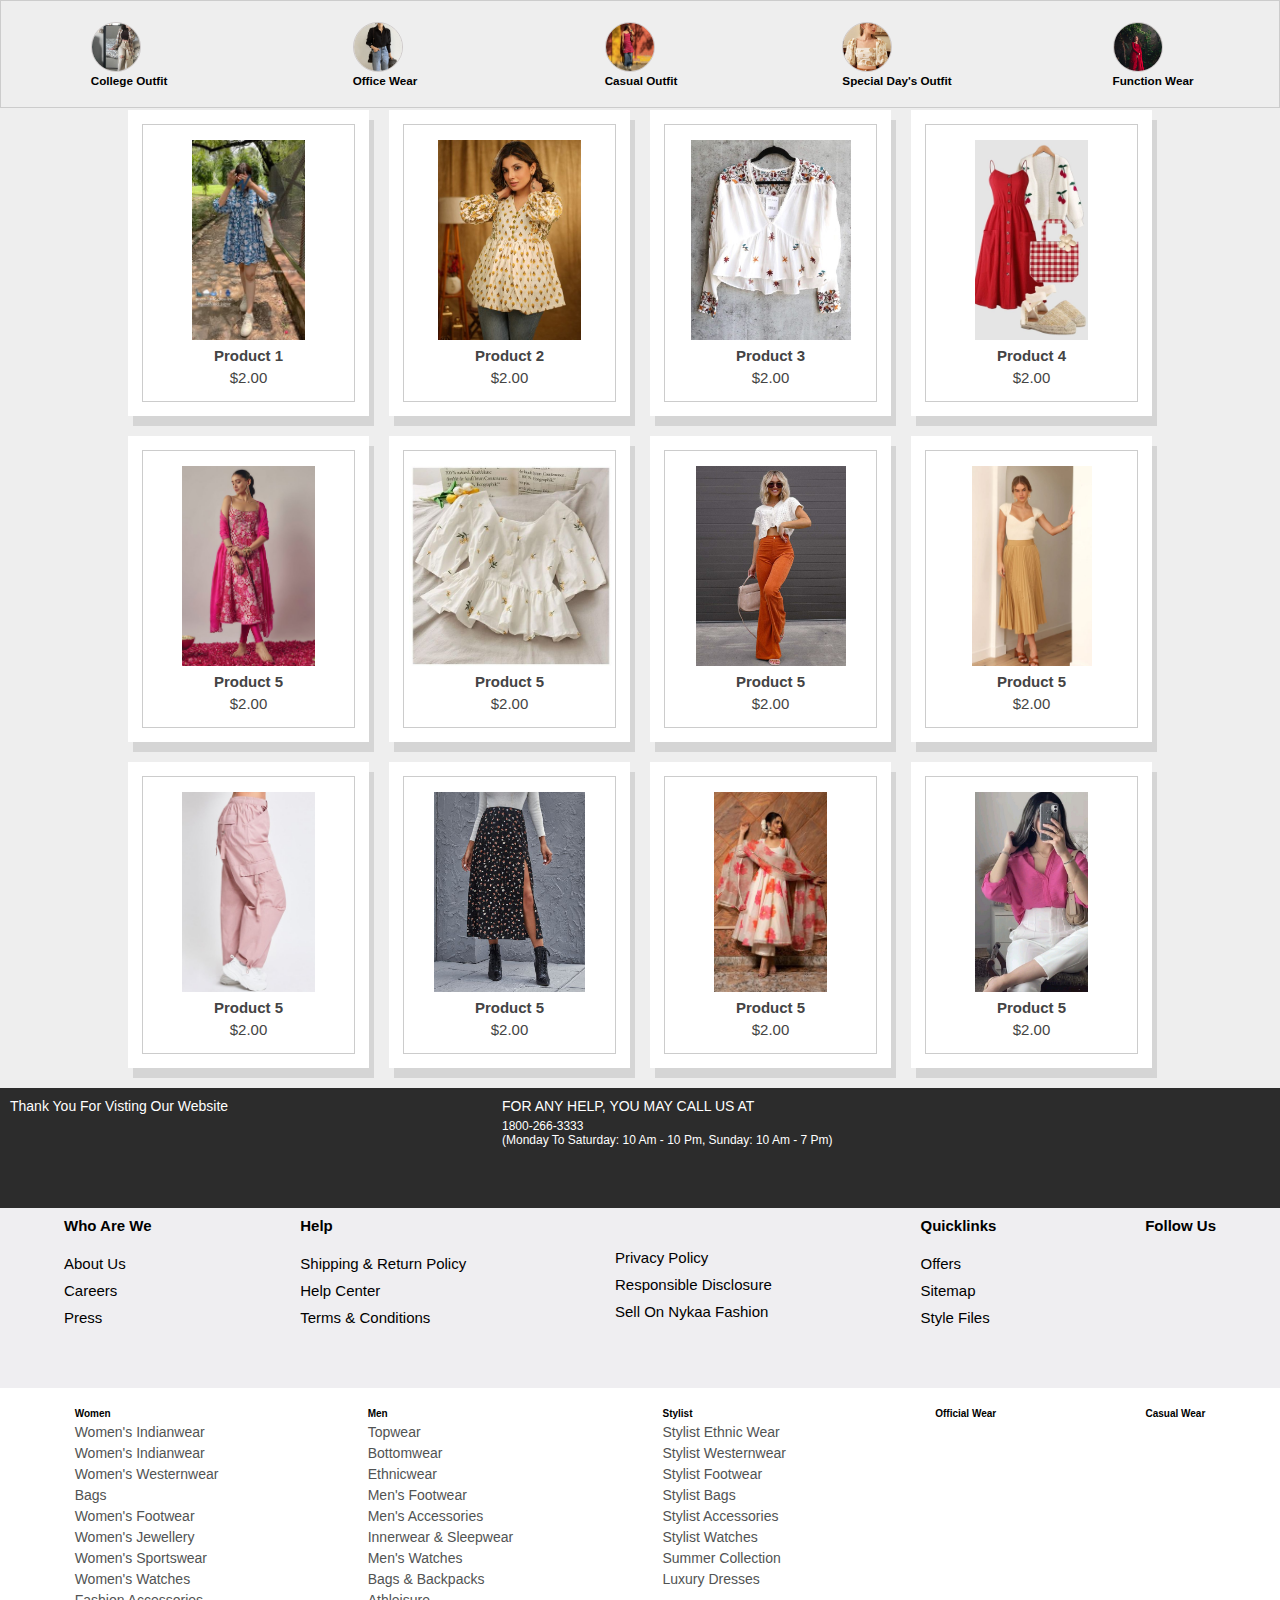
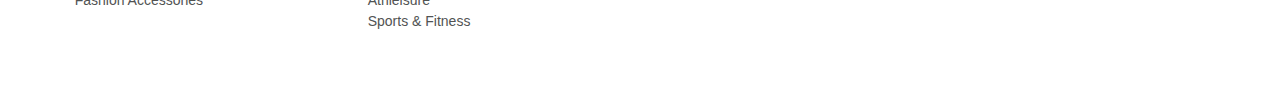
<file: women.html>
<!DOCTYPE html>
<html lang="en">
 <head>
     <meta charset="UTF-8">
     <meta http-equiv="X-UA-Compatible" content="IE=edge">
     <meta name="viewport" content="width=device-width, initial-scale=1.0">
     <!-- ===== CSS ===== -->
     <link rel="stylesheet" href="https://cdnjs.cloudflare.com/ajax/libs/font-awesome/6.6.0/css/all.min.css"
      integrity="sha512-Kc323vGBEqzTmouAECnVceyQqyqdsSiqLQISBL29aUW4U/M7pSPA/gEUZQqv1cwx4OnYxTxve5UMg5GT6L4JJg==" 
      crossorigin="anonymous" referrerpolicy="no-referrer" />

     <link rel="stylesheet" href="women.css">
    </head>
    <body>
    <p id="demo"></p>
    <nav class="nav-bar"> 
        <div id="menu">
           <div class="menu-op"><a href="#home"><img src="image/lo1.jpg" alt=""><h3>College outfit</h3></a></div>
           <div class="menu-op"><a href="#women"><img src="image/shw4.jpg" alt=""><h3>Office wear</h3></a> </div>
           <div class="menu-op"><a href="#home"><img src="image/eth3.jpg" alt=""><h3>Casual outfit</h3></a></div>
           <div class="menu-op"><a href="#home"><img src="image/top7.jpg" alt=""><h3>Special day's outfit</h3></a></div>
           <div class="menu-op"><a href="#home"><img src="image/saree2.jpg" alt=""><h3>Function wear</h3></a></div>
        </div>
        
    </nav>
   
        <div class="product-container">
            <div class="product">
                <div class="products" data-name="p-1">
                    <img src="image/eth5.jpg" alt="Product Image">
                    <h3>Product 1</h3>
                    <div class="price">$2.00</div>
                </div>
                <div class="products" data-name="p-2">
                    <img src="image/top4.jpg" alt="Product Image">
                    <h3>Product 2</h3>
                    <div class="price">$2.00</div>
                </div>
                <div class="products" data-name="p-3">
                    <img src="image/top5.jpg" alt="Product Image">
                    <h3>Product 3</h3>
                    <div class="price">$2.00</div>
                </div>
                <div class="products" data-name="p-4">
                    <img src="image/top6.jpg" alt="Product Image">
                    <h3>Product 4</h3>
                    <div class="price">$2.00</div>
                </div>
                <div class="products" data-name="p-5">
                    <img src="image/tra1.jpg" alt="Product Image">
                    <h3>Product 5</h3>
                    <div class="price">$2.00</div>
                </div>
                <div class="products" data-name="p-6">
                    <img src="image/top3.jpg" alt="Product Image">
                    <h3>Product 5</h3>
                    <div class="price">$2.00</div>
                </div>
                <div class="products" data-name="p-7">
                    <img src="image/bot4.jpg" alt="Product Image">
                    <h3>Product 5</h3>
                    <div class="price">$2.00</div>
                </div>
                <div class="products" data-name="p-8">
                    <img src="image/bot2.jpg" alt="Product Image">
                    <h3>Product 5</h3>
                    <div class="price">$2.00</div>
                </div>
                <div class="products" data-name="p-9">
                    <img src="image/bot.jpg" alt="Product Image">
                    <h3>Product 5</h3>
                    <div class="price">$2.00</div>
                </div>
                <div class="products" data-name="p-10">
                    <img src="image/bot1.jpg" alt="Product Image">
                    <h3>Product 5</h3>
                    <div class="price">$2.00</div>
                </div>
                <div class="products" data-name="p-11">
                    <img src="image/tra2.jpg" alt="Product Image">
                    <h3>Product 5</h3>
                    <div class="price">$2.00</div>
                </div>
                <div class="products" data-name="p-12">
                    <img src="image/shw2.jpg" alt="Product Image">
                    <h3>Product 5</h3>
                    <div class="price">$2.00</div>
                </div>
            </div>
        </div>
        <!-- product preview -->
        <div class="product-preview active">
            <div class="preview" data-target="p-1">
                <i class="fas fa-times"></i>
                <img src="image/eth5.jpg" alt="Product Image">
                <h3>Product 1</h3>
                <div class="starts">
                    <i class="fas fa-star"></i>
                    <i class="fas fa-star"></i>
                    <i class="fas fa-star"></i>
                    <i class="fas fa-star"></i>
                    <i class="fas fa-star-half-alt"></i>
                    <span>(250)</span>
                </div>
                <p>loren ipsum dolor sit amet consectetur adipisicing elit.Consequatur,dolorem</p>
                <div class="price">$2.00</div>
                <div class="buttons">
                    <a href="#" class="buy">buy now</a>
                    <a href="#" class="cart">add to cart</a>
                </div>
            </div> 
            <div class="preview" data-target="p-2">
                <i class="fas fa-times"></i>
                <img src="image/top4.jpg"  alt="Product Image">
                <h3>Product 1</h3>
                <div class="starts">
                    <i class="fas fa-star"></i>
                    <i class="fas fa-star"></i>
                    <i class="fas fa-star"></i>
                    <i class="fas fa-star"></i>
                    <i class="fas fa-star-half-alt"></i>
                    <span>(250)</span>
                </div>
                <p>loren ipsum dolor sit amet consectetur adipisicing elit.Consequatur,dolorem</p>
                <div class="price">$2.00</div>
                <div class="buttons">
                    <a href="#" class="buy">buy now</a>
                    <a href="#" class="cart">add to cart</a>
                </div>
            </div> 
            <div class="preview" data-target="p-3">
                <i class="fas fa-times"></i>
                <img src="image/top5.jpg" alt="Product Image">
                <h3>Product 1</h3>
                <div class="starts">
                    <i class="fas fa-star"></i>
                    <i class="fas fa-star"></i>
                    <i class="fas fa-star"></i>
                    <i class="fas fa-star"></i>
                    <i class="fas fa-star-half-alt"></i>
                    <span>(250)</span>
                </div>
                <p>loren ipsum dolor sit amet consectetur adipisicing elit.Consequatur,dolorem</p>
                <div class="price">$2.00</div>
                <div class="buttons">
                    <a href="#" class="buy">buy now</a>
                    <a href="#" class="cart">add to cart</a>
                </div>
            </div> 
            <div class="preview" data-target="p-4">
                <i class="fas fa-times"></i>
                <img src="image/top6.jpg" alt="Product Image">
                <h3>Product 1</h3>
                <div class="starts">
                    <i class="fas fa-star"></i>
                    <i class="fas fa-star"></i>
                    <i class="fas fa-star"></i>
                    <i class="fas fa-star"></i>
                    <i class="fas fa-star-half-alt"></i>
                    <span>(250)</span>
                </div>
                <p>loren ipsum dolor sit amet consectetur adipisicing elit.Consequatur,dolorem</p>
                <div class="price">$2.00</div>
                <div class="buttons">
                    <a href="#" class="buy">buy now</a>
                    <a href="#" class="cart">add to cart</a>
                </div>
            </div> 
            <div class="preview" data-target="p-5">
                <i class="fas fa-times"></i>
                <img src="image/tra1.jpg" alt="Product Image">
                <h3>Product 1</h3>
                <div class="starts">
                    <i class="fas fa-star"></i>
                    <i class="fas fa-star"></i>
                    <i class="fas fa-star"></i>
                    <i class="fas fa-star"></i>
                    <i class="fas fa-star-half-alt"></i>
                    <span>(250)</span>
                </div>
                <p>loren ipsum dolor sit amet consectetur adipisicing elit.Consequatur,dolorem</p>
                <div class="price">$2.00</div>
                <div class="buttons">
                    <a href="#" class="buy">buy now</a>
                    <a href="#" class="cart">add to cart</a>
                </div>
            </div> 
    
            <div class="preview" data-target="p-6">
                <i class="fas fa-times"></i>
                <img src="image/top3.jpg" alt="Product Image">
                <h3>Product 1</h3>
                <div class="starts">
                    <i class="fas fa-star"></i>
                    <i class="fas fa-star"></i>
                    <i class="fas fa-star"></i>
                    <i class="fas fa-star"></i>
                    <i class="fas fa-star-half-alt"></i>
                    <span>(250)</span>
                </div>
                <p>loren ipsum dolor sit amet consectetur adipisicing elit.Consequatur,dolorem</p>
                <div class="price">$2.00</div>
                <div class="buttons">
                    <a href="#" class="buy">buy now</a>
                    <a href="#" class="cart">add to cart</a>
                </div>
            </div> 
            <div class="preview" data-target="p-7">
                <i class="fas fa-times"></i>
                <img src="image/bot4.jpg" alt="Product Image">
                <h3>Product 1</h3>
                <div class="starts">
                    <i class="fas fa-star"></i>
                    <i class="fas fa-star"></i>
                    <i class="fas fa-star"></i>
                    <i class="fas fa-star"></i>
                    <i class="fas fa-star-half-alt"></i>
                    <span>(250)</span>
                </div>
                <p>loren ipsum dolor sit amet consectetur adipisicing elit.Consequatur,dolorem</p>
                <div class="price">$2.00</div>
                <div class="buttons">
                    <a href="#" class="buy">buy now</a>
                    <a href="#" class="cart">add to cart</a>
                </div>
            </div>
            <div class="preview" data-target="p-8">
                <i class="fas fa-times"></i>
                <img src="image/bot2.jpg"  alt="Product Image">
                <h3>Product 1</h3>
                <div class="starts">
                    <i class="fas fa-star"></i>
                    <i class="fas fa-star"></i>
                    <i class="fas fa-star"></i>
                    <i class="fas fa-star"></i>
                    <i class="fas fa-star-half-alt"></i>
                    <span>(250)</span>
                </div>
                <p>loren ipsum dolor sit amet consectetur adipisicing elit.Consequatur,dolorem</p>
                <div class="price">$2.00</div>
                <div class="buttons">
                    <a href="#" class="buy">buy now</a>
                    <a href="#" class="cart">add to cart</a>
                </div>
            </div>  
            <div class="preview" data-target="p-9">
                <i class="fas fa-times"></i>
                <img src="image/bot.jpg"  alt="Product Image">
                <h3>Product 1</h3>
                <div class="starts">
                    <i class="fas fa-star"></i>
                    <i class="fas fa-star"></i>
                    <i class="fas fa-star"></i>
                    <i class="fas fa-star"></i>
                    <i class="fas fa-star-half-alt"></i>
                    <span>(250)</span>
                </div>
                <p>loren ipsum dolor sit amet consectetur adipisicing elit.Consequatur,dolorem</p>
                <div class="price">$2.00</div>
                <div class="buttons">
                    <a href="#" class="buy">buy now</a>
                    <a href="#" class="cart">add to cart</a>
                </div>
            </div>  
            <div class="preview" data-target="p-10">
                <i class="fas fa-times"></i>
                <img src="image/bot1.jpg"  alt="Product Image">
                <h3>Product 1</h3>
                <div class="starts">
                    <i class="fas fa-star"></i>
                    <i class="fas fa-star"></i>
                    <i class="fas fa-star"></i>
                    <i class="fas fa-star"></i>
                    <i class="fas fa-star-half-alt"></i>
                    <span>(250)</span>
                </div>
                <p>loren ipsum dolor sit amet consectetur adipisicing elit.Consequatur,dolorem</p>
                <div class="price">$2.00</div>
                <div class="buttons">
                    <a href="#" class="buy">buy now</a>
                    <a href="#" class="cart">add to cart</a>
                </div>
            </div> 
            <div class="preview" data-target="p-11">
                <i class="fas fa-times"></i>
                <img src="image/tra2.jpg"  alt="Product Image">
                <h3>Product 1</h3>
                <div class="starts">
                    <i class="fas fa-star"></i>
                    <i class="fas fa-star"></i>
                    <i class="fas fa-star"></i>
                    <i class="fas fa-star"></i>
                    <i class="fas fa-star-half-alt"></i>
                    <span>(250)</span>
                </div>
                <p>loren ipsum dolor sit amet consectetur adipisicing elit.Consequatur,dolorem</p>
                <div class="price">$2.00</div>
                <div class="buttons">
                    <a href="#" class="buy">buy now</a>
                    <a href="#" class="cart">add to cart</a>
                </div>
            </div>  
            <div class="preview" data-target="p-12">
                <i class="fas fa-times"></i>
                <img src="image/shw2.jpg"  alt="Product Image">
                <h3>Product 1</h3>
                <div class="starts">
                    <i class="fas fa-star"></i>
                    <i class="fas fa-star"></i>
                    <i class="fas fa-star"></i>
                    <i class="fas fa-star"></i>
                    <i class="fas fa-star-half-alt"></i>
                    <span>(250)</span>
                </div>
                <p>loren ipsum dolor sit amet consectetur adipisicing elit.Consequatur,dolorem</p>
                <div class="price">$2.00</div>
                <div class="buttons">
                    <a href="#" class="buy">buy now</a>
                    <a href="#" class="cart">add to cart</a>
                </div>
            </div>   
        </div>
        <!-- footer -->
        <footer class="footer">
            <div class="tha">
                <div class="than" style="font-size: 14px;font-weight: 200;">Thank you for visting our website</div>
                <div class="num">
                    <p style="font-weight:200;font-size: 14px;">FOR ANY HELP, YOU MAY CALL US AT</p>
                    <p style="font-size: 12px; margin-top: 5px;">1800-266-3333 <br>
                        (Monday to Saturday: 10 am - 10 pm, Sunday: 10 am - 7 pm)</p>
                    </div>
            </div>
            <div class="emai">
                <div class="follow">
                  <div>
                    <p class="headd"><a href="">who are we</a></p>
                    <br>
                    <p class="pp"><a href="">About Us</a></p>
                    <p class="pp"><a href="">Careers</a></p>
                    <p class="pp"><a href=""> Press</a></p>
                </div>
                  <div>
                    <p class="headd"><a href="">Help</a></p>
                    <br>
                   <p class="pp"><a href="">Shipping & Return Policy</a></p>
                   <p class="pp"><a href="">Help Center</a></p>
                   <p class="pp"><a href="">Terms & Conditions</a></p>
                </div>
                  <div>
                    <p class="headd"></p>
                    <br><br>
                    <p class="pp"><a href="">Privacy Policy</a></p>
                   <p class="pp"><a href="">Responsible Disclosure</a></p>
                   <p class="pp"><a href="">Sell on Nykaa Fashion</a></p>
                   </div>
                  <div>
                   <p class="headd"><a href="">Quicklinks</a></p>
                    <br>
                   <p class="pp"> <a href="">Offers</a></p>
                   <p class="pp"><a href="">Sitemap</a></p>
                   <p class="pp"><a href="">Style Files</a></p>
        
                   </div>
                  <div>
                    <p class="headd"><a href="">Follow Us</a></p><br>
                    <p><a href="#instagram"><i class="fa-brands fa-instagram"></i></a>
                      <a href="facebook"><i class="fa-brands fa-facebook"></i></a>
                    </p>
                  </div>
                </div>
            </div>
            <div class="last">
              <div class="last-head"><h4 style="font-weight: bold;">Women</h4>
                <p><a href="">Women's Indianwear</a> </p>
                <p><a href="">Women's Indianwear</a></p>
                <p><a href="">Women's Westernwear</a></p>
                <p><a href="">Bags</a></p>
                <p><a href="">Women's Footwear</a></p>
                <p><a href="">Women's Jewellery</a></p>
                <p><a href="">Women's Sportswear</a></p>
                <p><a href="">Women's Watches</a></p>
                <p><a href="">Fashion Accessories</a></p>
              </div>
              <div class="last-head"><h4 style="font-weight: bold;">Men</h4>
               <p><a href="">Topwear </a></p>
                <p><a href="">Bottomwear</a></p> 
                <p><a href="">Ethnicwear</a></p>
                <p><a href="">Men's Footwear</a></p>
                <p><a href="">Men's Accessories</a></p>
                <p><a href="">Innerwear & Sleepwear</a></p>
                <p><a href="">Men's Watches</a></p>
                <p><a href="">Bags & Backpacks</a></p>
                <p><a href="">Athleisure</a></p>
                <p><a href="">Sports & Fitness</a></p>
              </div>
              <div class="last-head"><h4 style="font-weight: bold;">Stylist</h4>
                <p><a href="">stylist Ethnic Wear</a></p>
                <p><a href="">stylist Westernwear</a></p>
                <p><a href="">stylist Footwear</a></p>
                <p><a href="">stylist Bags</a></p>
                <p><a href="">stylist Accessories</a></p>
                <p><a href="">stylist Watches</a></p>
                <p><a href="">Summer Collection</a></p>
                <p><a href="">Luxury Dresses</a></p>
              </div>
              <div class="last-head"><h4 style="font-weight: bold;">Official Wear</h4>
                <p><a href=""></a></p>
                <p><a href=""></a></p>
                <p><a href=""></a></p>
                <p><a href=""></a></p>
                <p><a href=""></a></p>
        
              </div>
              <div class="last-head"><h4 style="font-weight: bold;">Casual Wear</h4>
                <p><a href=""></a></p>
                <p><a href=""></a></p>
                <p><a href=""></a></p>
                <p><a href=""></a></p>
                <p><a href=""></a></p>
                <p><a href=""></a></p>
              </div>
            </div>
           </footer>
            <script src="women.js"></script>
 </body>
</html>
</file>
<file: index.css>
*{
    margin: 0px;
    padding: 0;
    text-align: center;
    box-sizing: border-box;
}
a{
    text-decoration: none;
    color: black;
}
.nav-bar{
    position: absolute;
    top: 0;
    width: 100vw;
    height: 10vh;
    background-color: rgb(230, 150, 150);
    display: flex;
    align-items: center;
    justify-content: space-evenly;
    position: fixed;
    flex-wrap: wrap;
    z-index: 1;
}
.logo{
    position: absolute;
    left:0;
    width: 10%;
    height: 100%;
    display: flex;
    justify-content: center;

}
.logo img{
    object-fit: cover;
    width: 100%;
    height: 100%;
}

.menu{
    position: absolute;
    display: flex;
    justify-content: space-evenly;
    align-items: center;
    flex-wrap: wrap;
    /* border: 2px solid black; */
    width: 47%;
    height: 80%;
    left: 10%;
    background-color: rgb(230, 150, 150);
    /* background-color: #fff; */
    /* top: 50%;
    left: 50%;
    transform: translate(-50%,-50%); */
}
/* .menu div{
    border: 2px solid black;
} */
.menu-op a{
    color: black;
    text-decoration: none;
    font-weight: bold;
}

.right-nav{
    position: absolute;
    right: 25%;
    display: flex;
    justify-content: space-evenly;
    align-items: center;
    flex-wrap: wrap;
    /* border: 2px solid green; */
    width: 17%;
    height: 90%;
    
    /* top: 50%;
     
    transform: translate(-50%,-50%); */
}
.wish{
    position: absolute;
    right: 4%;
    display: flex;
    justify-content: space-evenly;
    align-items: center;
    flex-wrap: wrap;
    /* border: 2px solid rgb(128, 15, 0); */
    width: 19%;
    height: 80%;  
}
.wish div a{
    color: black;
    text-decoration: none;
}

.right-nav input{
    position: absolute;
    width: 70%;
    left: 0%;
    color: rgb(87, 83, 83);
    text-align: centre;
    height: 45%;
}
.right-nav button{
    position: absolute;
    /* width: 30%; */
    left: 63.79%;
    display: inline-block;
    height: 45%;
}

 
  /* 1st slider */
  body{
    overflow: visible;
  }
  /* start of first  imageee section  */
 
    
   .big-image{
    margin-top: 3rem;
    height: 300px;
    width: 100vw;
    display: flex;
    justify-content: space-between;
    align-items: center;
   }
   .big-image h1{
    position: absolute;
    display: block;
    color: rgb(107, 107, 107);
    margin-left: 20px;
    font-family: Verdana, Geneva, Tahoma, sans-serif
   }
   
   .big-image p{
    color: black;
    font-family:'Gill Sans', 'Gill Sans MT', Calibri, 'Trebuchet MS', sans-serif;
   }
    #img1{
    object-fit: cover;
    height: 100%;
    width: 70%;
   }
   #img2{
    object-fit: cover;
    height: 100%;
    width: 30%;
   }
  /* circular slider */
  .bod{
    margin-top: 20px;
    display: flex;
    justify-content: center;
    align-items: center;
  }
  .circular{ 
    max-width: 1200px;
    width: 95%;
    height: 180px; 
    margin-top: 10px;
  }
  .circular-container{
    width: 100%;
    height: 100%;
    display: flex;
    align-items: center;
    justify-content: center;
   
  }
  #arrow-left{
    height: 30px;
    width: 50px;
    color:black;
    background-color:#fff;
    font-size: 1.4rem;
    cursor: pointer;
    border-radius: 50%;
    position: static;
    border: none;
    outline: none;
  }
  #arrow-right{
    height: 30px;
    width: 50px;
    color:black;
    background-color:#fff;
    font-size: 1.4rem;
    cursor: pointer;
    border-radius: 50%;
    position: static;
    border: none;
    outline: none;
  }
  
 .image-list{
    height: 100%;
    gap: 18px;
    overflow-x: auto;
    scrollbar-width: none;
    display: grid;
    grid-template-columns: repeat(12,1fr);
  }
  .image-list::-webkit-scrollbar{
    display: none;
  }
  .try a h6{
    font-size:20px;
    color: black;
  }
  .try{
    display: flex;
    align-items: center;
  }
  .image-item{
    width:120px;
    height: 120px;
    object-fit: cover;
    border-radius: 50%;
  }
  .try a{
    text-decoration: none;
  }
  /* start of three box */
 
  .womenbody{
  /* border:1px solid rgb(63, 62, 62); */
  margin-top: 30px;
  height: 600px;
  width: 100%;
  display: flex;
  align-items: center;
  justify-content: center;
  }

  .women-container{
    /* margin-top: 30px; */
   
    height: 585px;
    width: 96%;
    display: flex;
    justify-content: center;
    align-items: center;
    gap: 10px;
    background-color: #eee;
  }
  .women-collection{
    border: 2px solid #fff; 
    height: 575px;
    width:100vw; 
  }
  .women-image{
    border: 2px solid #fff; 
    height: 80%;
    width: 98%;  
    /* margin-top: 10px; */
    object-fit: cover;
    transform: scale(0.9);
  }
  .women-collection a h1,h2 {
   text-align: start;
  }
  .women-collection a h2{
  font-weight: 400;
  }
  .women-image:hover{
    /* outline: 0.1rem solid #222; */
   outline-offset: 0; 
   transform: scale(1);
   /* border: 1px solid black; */
  }
  /* end of start of three box */
   
  
   .top h2{
    text-align:  start;
    width: 96%;
    margin-top: 2rem;
    margin-left: 2rem;
   }
  .womenbodylast{
    /* border:1px solid rgb(63, 62, 62); */
    margin-top: 15px;
    height: 400px;
    width: 100%;
    display: flex;
    align-items: center;
    justify-content: center;
    }
  
    .women-containerlast{
      /* margin-top: 30px; */
     
      height:398px;
      width: 96%;
      display: flex;
      justify-content: center;
      align-items: center;
      gap: 10px;
    }
    .women-collectionlast{ 
      outline: 0.1rem solid #ccc;
      height: 390px;
      width:100%; 
      box-shadow: 0 4px 8px rgba(0,0,0,0.1);
    }

    .women-imagel{
      height: 90%;
      width: 98%;  
      object-fit: cover;
      transform: scale(0.9);
    }
    .women-imagel:hover{
     outline-offset: 0; 
     transform: scale(1);
    }

    /* Men's bottom collection */
    
  .menbodylast{
    /* border:1px solid rgb(63, 62, 62); */
    margin-top: 15px;
    height: 400px;
    width: 100%;
    display: flex;
    align-items: center;
    justify-content: center;
    }
  
    .men-containerlast{
      /* margin-top: 30px; */
     
      height:398px;
      width: 96%;
      display: flex;
      justify-content: center;
      align-items: center;
      gap: 10px;
    }
    .men-collectionlast{ 
      outline: 0.1rem solid #ccc;
      height: 390px;
      width:100%; 
      box-shadow: 0 4px 8px rgba(0,0,0,0.1);
    }

    .men-imagel{
      height: 90%;
      width: 98%;  
      object-fit: cover;
      transform: scale(0.9);
    }
    .men-imagel:hover{
     outline-offset: 0; 
     transform: scale(1);
    }
 
    
    
 /* start of footer section */
.footer{
    position: relative;
    top: 10%;
    bottom: 0;
    height: 600px;
    width: 100vw;
    display: flex;
    flex-direction: column;
    justify-content: space-evenly; 
    align-items: start;
    margin-top: 20px;
    background-color: white;
}
.tha{
   display: flex;
   background-color: rgb(44, 44, 44);
    position: absolute;
    top: 0;
    width: 100vw;
    height: 20%;
    justify-content: space-around;
    flex-wrap: wrap;
}
.tha div{
    /* border: 2px solid black; */
    margin: 10px;
    position: absolute;
}
.than{
    width: 30%;
    left: 0px;
    color: white;
}
.num{
   right: 0px;
    width: 60%;
    color: white;
}
.emai{
    display: block;
    position: absolute;
    top: 20%;
    background-color: rgb(239, 238, 241);
    width: 100vw;
    height: 30%;
    display: flex;
    justify-content: center;
    align-items:center ;
}
.follow{
    background-color: rgb(239, 238, 241);
    /* border: 2px solid black; */
    position: absolute;
    width: 90%;
    height: 90%;
    display: flex;
    justify-content: space-between;
}
.follow div{
/* border: 2px solid black; */
color: black;
width: auto;
}
.follow div p{
text-align: start;
}
.follow div p a{
   text-decoration: none;
   color: black;
}
.pp{
    margin-top: 10px;
}
.pp a{
    font-size: 12px;
}
.last{
    display: flex;
    position: absolute;
    top: 50%;
    width: 100vw;
    bottom: 0;
    background-color: white;
    justify-content: space-around;
}
.last div{
    /* border: 2px solid black; */
    margin-top: 20px;
    text-align: start;
    margin-bottom: 20px;
}
.last div p{
    text-align: start;
    margin-top: 5px;
}
.last-head p a{
 text-decoration: none;
color: rgb(81, 83, 83);
font-size: 12px;
}
    
 @media (min-width: 150px)  and (max-width:729px){
    .menu {
     position: fixed;
     bottom: 0%;
     left: 0%; 
     width: 100vw;
     height: 10%;
    
    }
    .right-nav{
        width:45%;
        right: 34%;
        
    }
    .wish{
        width: 30%;
    }
    .logo {
        width: 15%;
    }
    .headd{
        visibility: hidden;
    }
    .emai{
        height: 80%;
        bottom: 0%;
    }
   
    .last{
        display: none;
        position: relative;
    }
    .follow{
    flex-direction: column;
    flex-wrap: wrap;
    align-content: normal;
    justify-content: flex-start;
    top:0px;
    }
    .follow div{
    width: auto;
    }
    .womenbodylast{
      margin-top: 2px;
      height: 700px;
    }
    .top h2{
      margin-top: 3rem;
      margin-left: 0.5rem;
    }
    .women-containerlast{
      height:98%;
      width: 98%;
      display: grid;
      grid-template-columns: repeat(2,1fr);
    }
   .women-collectionlast{
    height: 310px;
   }
   /* menlast */
   .menbodylast{
    margin-top: 2px;
    height: 700px;
  }
  .men-containerlast{
    height:98%;
    width: 98%;
    display: grid;
    grid-template-columns: repeat(2,1fr);
  }
  .menbodylast{
    margin-top: 2px;
    height: 700px;
  }
  
  .men-collectionlast{
    height: 310px;
    }
   
}
 
  @media(min-width:340px)   and (max-width:450px){
    .womenbody{
        height: 1800px;
    }
    .women-container{
        height: 1780px;
        flex-direction: column;
    }
    .women-collection{
        width: 98%;
    }
    .big-image h1{
      font-size: 15px;
    }
  }
</file>
<file: women.css>
* {
    font-family: 'Nunito', sans-serif;
    margin: 0;
    padding: 0;
    box-sizing: border-box;
    outline: none;
    border: none;
    text-decoration: none;
    transition: all 0.2s linear;
    text-transform: capitalize;
}
a{
    text-decoration: none;
    color: black;
}

html {
    font-size: 62.5%;
    overflow: visible;
}

body {
    background-color: #eee;
    display: block;
  
}
#demo{
    display: none;
}
.nav-bar{
    top: 0;
    width: 100vw;
    height: 12vh;
    background-color: #eee;
    position: fixed;
    /* z-index: 1; */
    border: 1px solid #ccc;
}
#menu{
    height: 100%;
    width: 100vw;
    display: grid;
    grid-template-columns: repeat(5,1fr);
    justify-items: center;
    align-items: center;
   
}
#menu-op a h5{

   text-align: start;
   margin-top: 5px;
}
 #btn{
    height: 50px;
    width: 60px;
    margin-bottom: 30px;
    margin-top: 30px;
} 
 
#btn i{
    color: #222;
    transform: scale(2);
}
div a img{
    border: 1px solid rgb(207, 202, 202);
    border-radius: 50%;
    height:50px;
    width: 50px;   
    object-fit: cover; 
}
#menu-op a img:hover{
   outline: 0.1rem solid #222;
   outline-offset: 0; 
   transform: scale(0.9);
}
/* Product container styles */
* {
    font-family: 'Nunito', sans-serif;
    margin: 0;
    padding: 0;
    box-sizing: border-box;
    outline: none;
    border: none;
    text-decoration: none;
    transition: all 0.2s linear;
    text-transform: capitalize;
}

html {
    font-size: 62.5%;
    overflow: visible;
}

body {
    background-color: #eee;
}
.product-container {
    padding-top: 11rem;
    width: 90vw;
    padding-left: 10vw;
}

 .product {
    display: grid;
    grid-template-columns: repeat(auto-fit, minmax(22rem, 1fr));
    gap: 2rem;
}

 .products {
    text-align: center;
    padding: 3rem 2rem;
    background: #fff;
    /* height: 285px;
    width: 270px; */
    box-shadow: 0.5rem 1rem rgba(0, 0, 0, 0.1);
    outline: 0.1rem solid #ccc;
    outline-offset: -1.5rem;
    cursor: pointer;
}
.products:hover {
    outline: 0.1rem solid #222;
    outline-offset: 0;
}
.products img {
    height: 20rem;
    width: auto;
    transition: transform 0.2s;
}
.products:hover img {
    transform: scale(0.9);
}
.products h3{
padding: 5px;
font-size: 1.5rem;
color: #444;
}
.products:hover h3{
    color: green;
}
    
.products .price{
    font-size: 1.5rem;
    color: #444;
}
.product-preview{
    position: fixed;
    top: 0;
    left: 0;
    min-height: 100vh;
    width: 100%;
    background-color: rgba(0,0,0,.8);
    display: none;
    align-items: center;
    justify-content: center;
}
.preview{
    display: none;
    padding: 2rem;
    text-align: center;
    background-color: #fff;
    position: relative;
    margin: 2rem;
    height: 386px;
    width: 280px;
}
.preview.active{
    display: inline-block;
}
.preview img{
    height: 18rem;
    width: 160px;
}
.preview .fa-times{
    position: absolute;
    top: 1rem;
    right: 1.5rem;
    cursor: pointer;
    color: #444;
    font-size: 2rem;
}
.preview .fa-times:hover{
    transform: rotate(90deg);
}
.preview h3{
    color: #444;
    padding: 1rem ;
    font-size: 1.5rem;
}
.starts{
    font-size: 1.4rem;
}
.starts i{
    color: #999;
}
.starts span{
    color: #999;
}
.preview p{
    line-height:1;
    padding: 1rem 0;
    font-size: 1.2rem;
    color: #999;
}
.preview .price{
    font-size: 1.6rem;
    color: #27ae60;
}
.buttons{
    display: flex;
    gap: 1.5rem;
    flex-wrap: wrap;
    margin-top: 1rem;
}
.buttons a{
    flex:1 1 9rem;
    padding: 5px;
    font-size: 1.3rem;
    color: #444;
    text-decoration: none;
    border: 1.4px solid #444;
}
.buttons a.cart:hover{
    background-color: #111;
}
.buttons a.buy:hover{
    background-color: #444;
    color: #fff;
}
/* footter */
.footer{
    position: relative;
    top: 10%;
    bottom: 0;
    height: 600px;
    width: 100vw;
    display: flex;
    flex-direction: column;
    justify-content: space-evenly; 
    align-items: start;
    margin-top: 20px;
    background-color: white;
}
.tha{
   display: flex;
   background-color: rgb(44, 44, 44);
    position: absolute;
    top: 0;
    width: 100vw;
    height: 20%;
    justify-content: space-around;
    flex-wrap: wrap;
}
.tha div{
    /* border: 2px solid black; */
    margin: 10px;
    position: absolute;
}
.than{
    width: 30%;
    left: 0px;
    color: white;
}
.num{
   right: 0px;
    width: 60%;
    color: white;
}
.emai{
    display: block;
    position: absolute;
    top: 20%;
    background-color: rgb(239, 238, 241);
    width: 100vw;
    height: 30%;
    display: flex;
    justify-content: center;
    align-items:center ;
}
.follow{
    background-color: rgb(239, 238, 241);
    /* border: 2px solid black; */
    position: absolute;
    width: 90%;
    height: 90%;
    display: flex;
    justify-content: space-between;
}
.follow div{
/* border: 2px solid black; */
color: black;
width: auto;
}
.follow div p{
text-align: start;
}
.follow div p a{
   text-decoration: none;
   color: black;
}
.pp{
    margin-top: 10px;
}
.pp a{
    font-size: 15px;
}
.last{
    display: flex;
    position: absolute;
    top: 50%;
    width: 100vw;
    bottom: 0;
    background-color: white;
    justify-content: space-around;
}
.last div{
    /* border: 2px solid black; */
    margin-top: 20px;
    text-align: start;
    margin-bottom: 20px;
}
.last div p{
    text-align: start;
    margin-top: 5px;
}
.last-head div{
    font-size: 15px;
    font-weight: bold;
}
.headd a{
    font-size: 15px;  
    font-weight: bold;
}
.last-head p a{
 text-decoration: none;
color: rgb(81, 83, 83);
font-size: 14px;
}
 /* footer media */
 
 @media (min-width: 150px)  and (max-width:729px){

    .headd{
        visibility: hidden;
    }
    .emai{
        height: 80%;
        bottom: 0%;
    }
   
    .last{
        display: none;
        position: relative;
    }
    .follow{
    flex-direction: column;
    flex-wrap: wrap;
    align-content: normal;
    justify-content: flex-start;
    top:0px;
    }
    .follow div{
    width: auto;
    }
}
/*  */
@media (max-width:991px){
    html{
        font-size: 55%;
    }
}
@media (max-width:768px){
    .preview img{
        height:27rem;
    }
}
@media(max-width:450px){
    html{
        font-size: 50%;
    }
}
</file>
